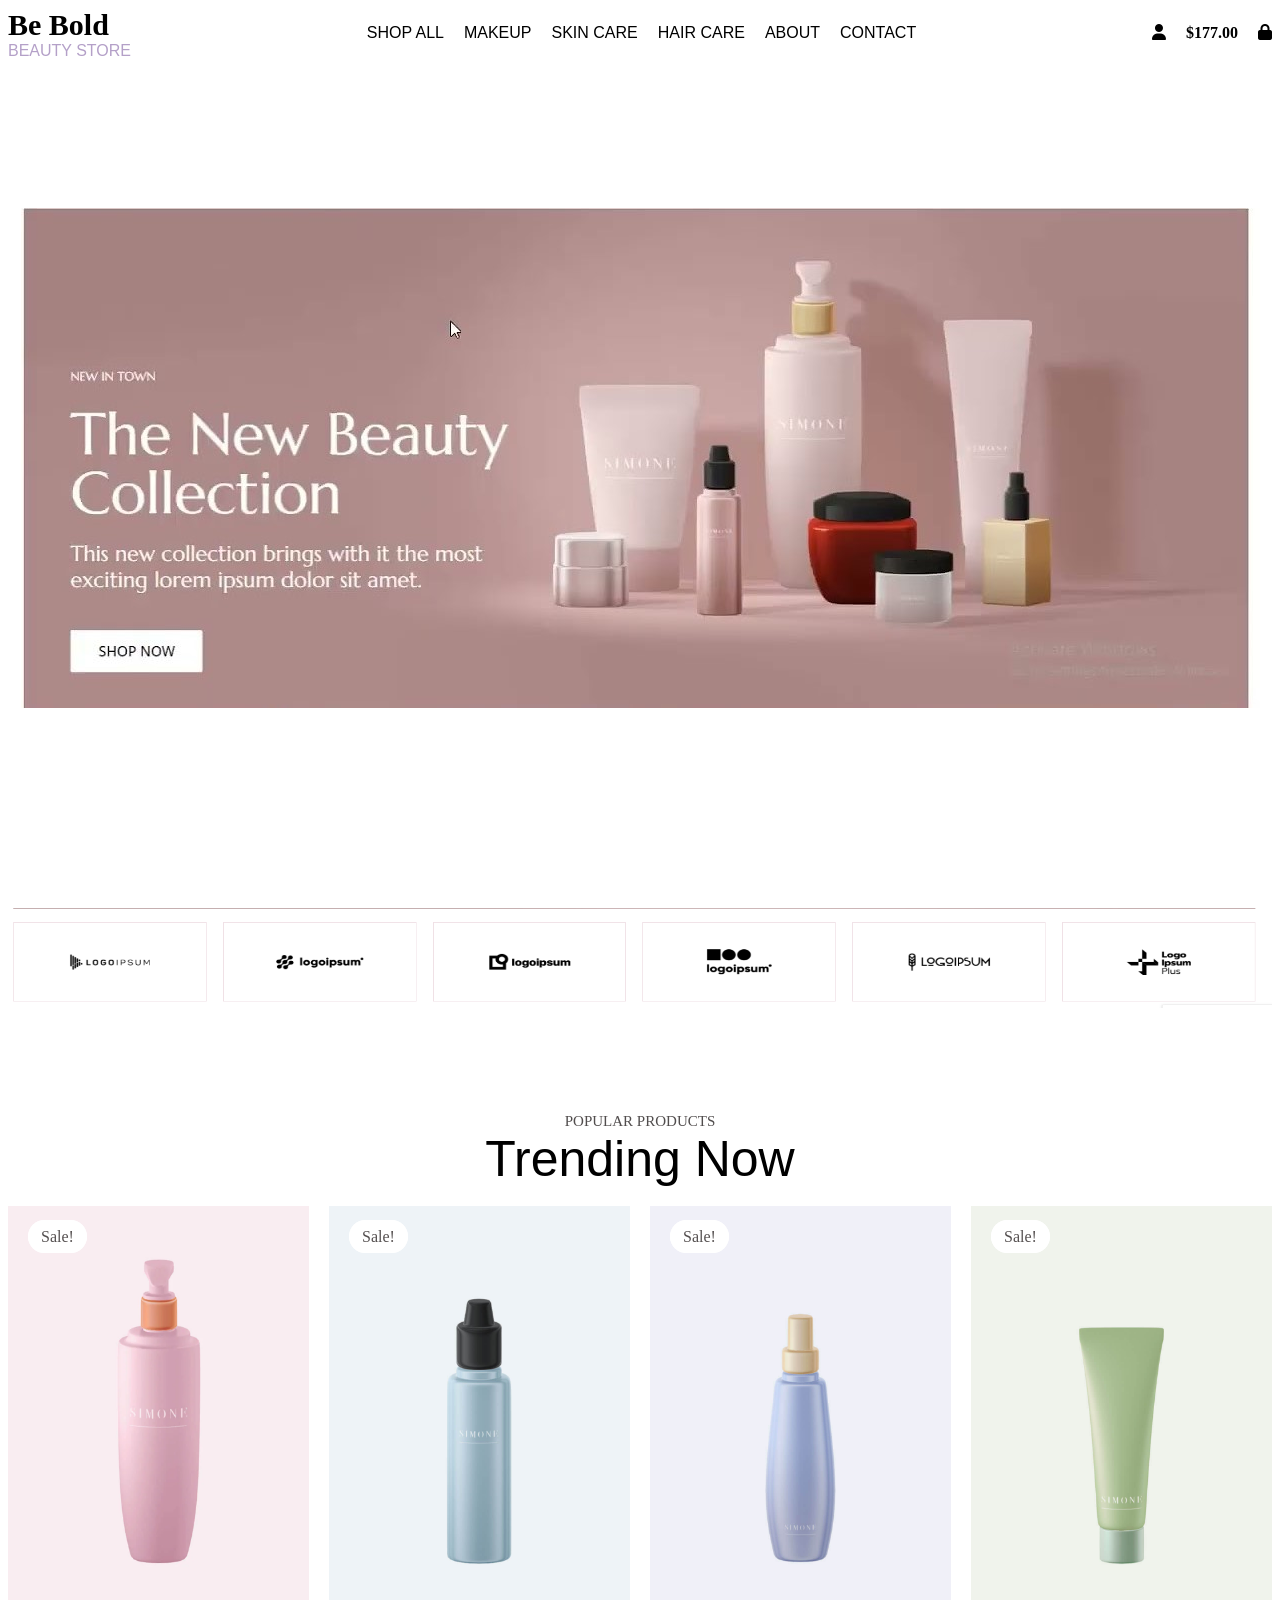
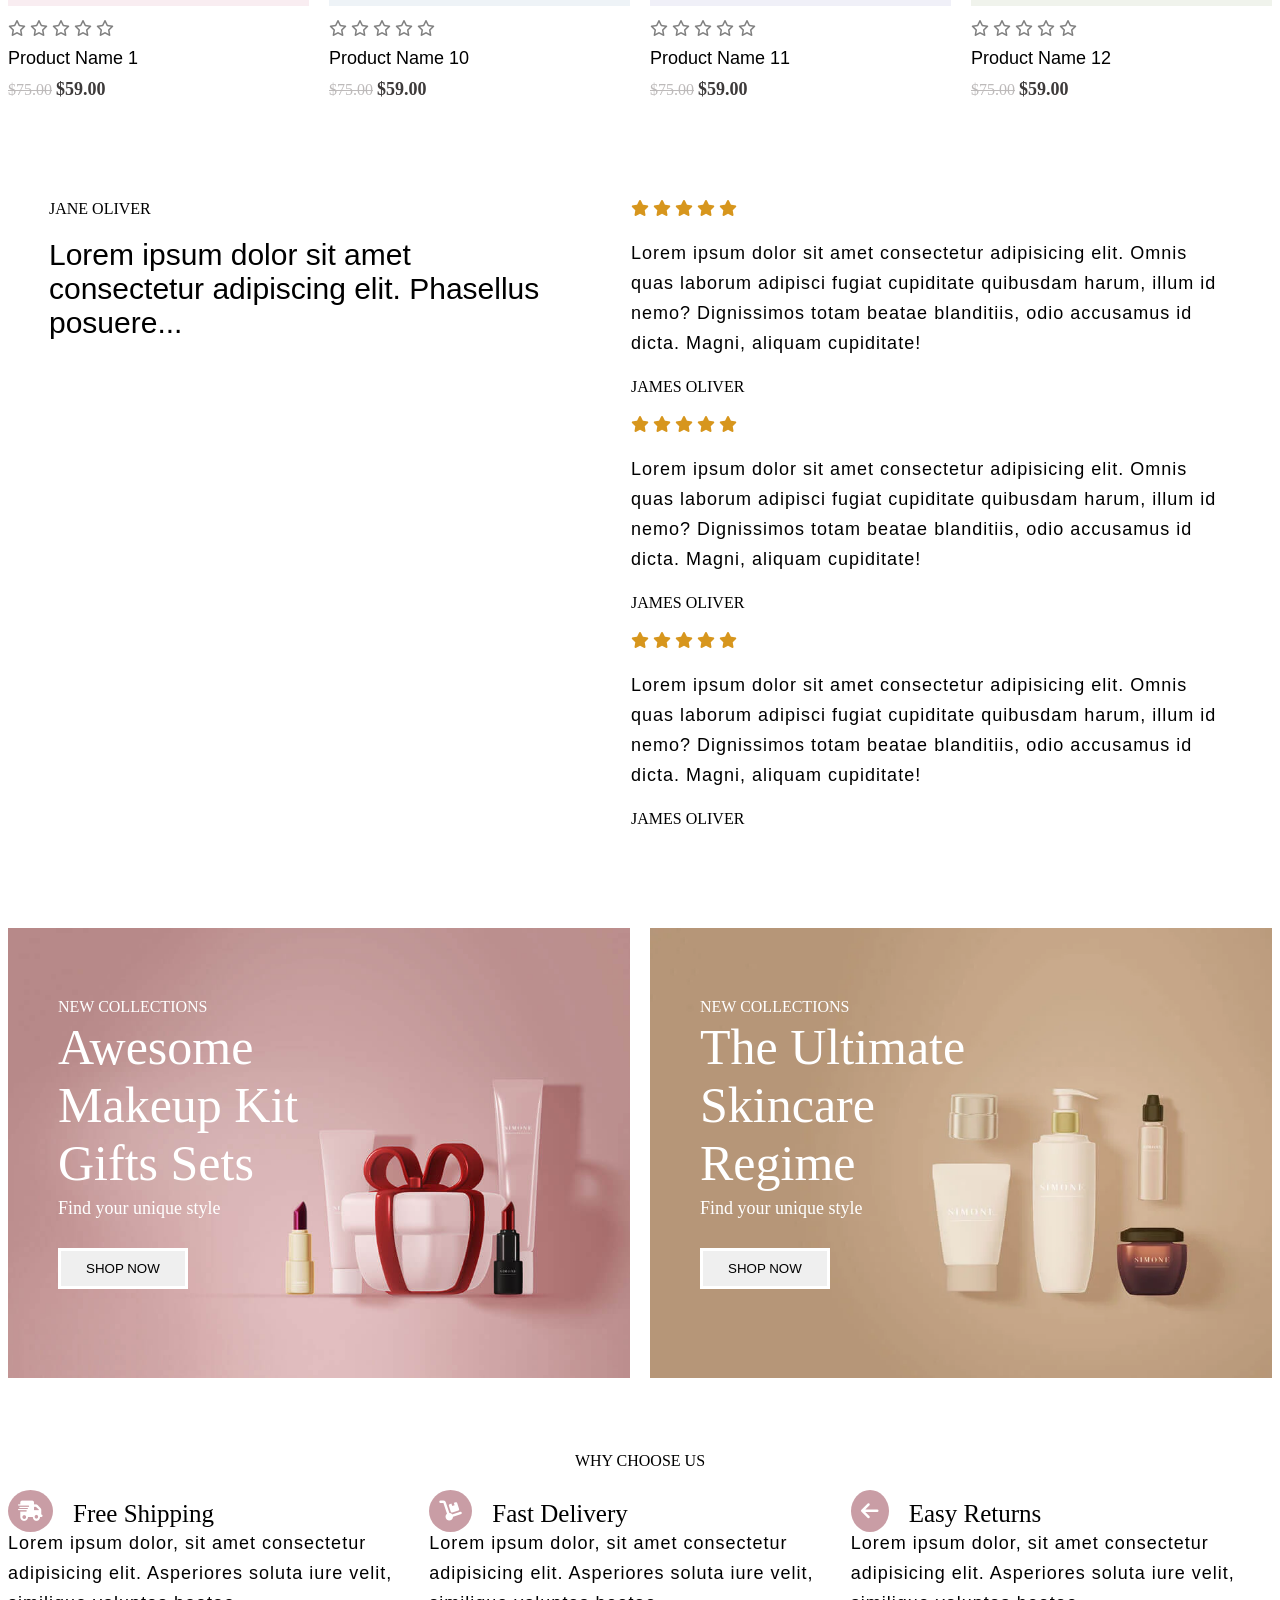
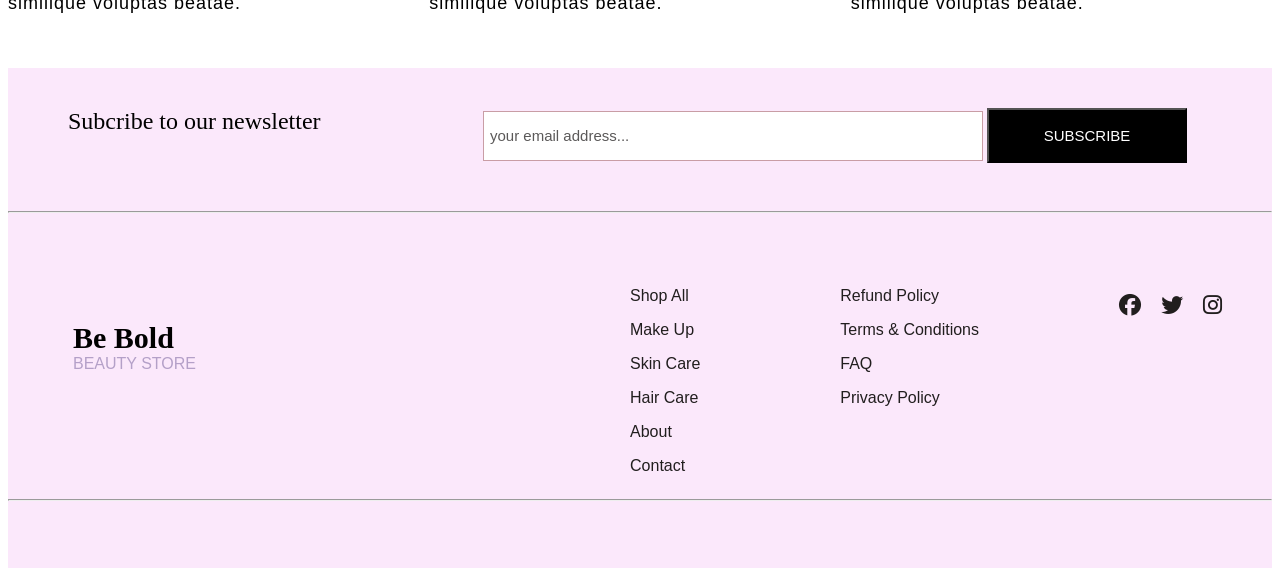
<file: index.html>
<!DOCTYPE html>
<html lang="en">
<head>
    <meta charset="UTF-8">
    <meta name="viewport" content="width=device-width, initial-scale=1.0">
    <link rel="stylesheet" href="https://cdnjs.cloudflare.com/ajax/libs/font-awesome/6.6.0/css/all.min.css" integrity="sha512-Kc323vGBEqzTmouAECnVceyQqyqdsSiqLQISBL29aUW4U/M7pSPA/gEUZQqv1cwx4OnYxTxve5UMg5GT6L4JJg==" crossorigin="anonymous" referrerpolicy="no-referrer" />
    <link rel="stylesheet" href="https://cdnjs.cloudflare.com/ajax/libs/font-awesome/6.6.0/css/all.min.css" integrity="sha512-Kc323vGBEqzTmouAECnVceyQqyqdsSiqLQISBL29aUW4U/M7pSPA/gEUZQqv1cwx4OnYxTxve5UMg5GT6L4JJg==" crossorigin="anonymous" referrerpolicy="no-referrer" />
    <link rel="stylesheet" href="https://cdnjs.cloudflare.com/ajax/libs/font-awesome/6.6.0/css/all.min.css" integrity="sha512-Kc323vGBEqzTmouAECnVceyQqyqdsSiqLQISBL29aUW4U/M7pSPA/gEUZQqv1cwx4OnYxTxve5UMg5GT6L4JJg==" crossorigin="anonymous" referrerpolicy="no-referrer" />
    <link rel="stylesheet" href="https://cdnjs.cloudflare.com/ajax/libs/font-awesome/6.6.0/css/all.min.css" integrity="sha512-Kc323vGBEqzTmouAECnVceyQqyqdsSiqLQISBL29aUW4U/M7pSPA/gEUZQqv1cwx4OnYxTxve5UMg5GT6L4JJg==" crossorigin="anonymous" referrerpolicy="no-referrer" />
    <link rel="stylesheet" href="https://cdnjs.cloudflare.com/ajax/libs/font-awesome/6.6.0/css/all.min.css" integrity="sha512-Kc323vGBEqzTmouAECnVceyQqyqdsSiqLQISBL29aUW4U/M7pSPA/gEUZQqv1cwx4OnYxTxve5UMg5GT6L4JJg==" crossorigin="anonymous" referrerpolicy="no-referrer" />
    <link rel="stylesheet" href="https://cdnjs.cloudflare.com/ajax/libs/font-awesome/6.6.0/css/all.min.css" integrity="sha512-Kc323vGBEqzTmouAECnVceyQqyqdsSiqLQISBL29aUW4U/M7pSPA/gEUZQqv1cwx4OnYxTxve5UMg5GT6L4JJg==" crossorigin="anonymous" referrerpolicy="no-referrer" />
    <link rel="stylesheet" href="https://cdnjs.cloudflare.com/ajax/libs/font-awesome/6.6.0/css/all.min.css" integrity="sha512-Kc323vGBEqzTmouAECnVceyQqyqdsSiqLQISBL29aUW4U/M7pSPA/gEUZQqv1cwx4OnYxTxve5UMg5GT6L4JJg==" crossorigin="anonymous" referrerpolicy="no-referrer" />
    <link rel="stylesheet" href="https://cdnjs.cloudflare.com/ajax/libs/font-awesome/6.6.0/css/all.min.css" integrity="sha512-Kc323vGBEqzTmouAECnVceyQqyqdsSiqLQISBL29aUW4U/M7pSPA/gEUZQqv1cwx4OnYxTxve5UMg5GT6L4JJg==" crossorigin="anonymous" referrerpolicy="no-referrer" />
    <link rel="stylesheet" href="index.css">
    <title>Document</title>
</head>
<body>
        <input type="checkbox" id="click">

<!-- Hero-section -->
<header class="hero">
<div class="navbar">
<div class="logo">
<b class="logotag">Be Bold</b>
<br>
<a id="beauty">BEAUTY STORE </a>
</div>
<div class="nav">
  <label for="click"><i class="fa-solid fa-bars"></i></label>  
<ul>
<li><a href="index.html">SHOP ALL</a></li>
<li><a href="makeup.html">MAKEUP</a></li>
<li><a href="skincare.html">SKIN CARE</a></li>
<li><a href="haircare.html">HAIR CARE</a></li>
<li><a href="about.html">ABOUT</a></li>
<li><a href="contact.html">CONTACT</a></li>
</ul>
</div>
<div class="icon">
<ol>
    <li><a href="login.html"><i class="fa-solid fa-user"></i></li></a>
    <li><b>$177.00</b></li>
    <li><a href="cart.html"><i class="fa-solid fa-lock"></i></li></a>
</ol>
</div>
</div>
 <!--<div class="content"> 
NEW IN TOWN<br>
<a class="new">The New beauty<br>
Collection</a><br>
<a class="this">This new collection brings with it the most<br>
 exciting lorem ipsum dolor sit amet.</a>
</div>
<button class="shop">SHOP NOW</button>-->
</header>
 <img src="/Screenshot (10).png" class="screenshot">
 <div class="popular">
    <a class="product">POPULAR PRODUCTS</a><br>
   <a class="trending">Trending Now</a>
 </div>
 <!-- image-section -->
 <div class="pro">
<div class="row">
 <span class="sale">Sale!</span>
<img src="bold2.webp" width="350px" height="400px">
<div class="rating">
<i class="fa-regular fa-star"></i>
<i class="fa-regular fa-star"></i>
<i class="fa-regular fa-star"></i>
<i class="fa-regular fa-star"></i>
<i class="fa-regular fa-star"></i>
</div>
<div class="product-text">
    Product Name 1
</div>
<a class="dollarcut">$75.00</a>
<a class="dollar">$59.00</a>
</div>
<div class="row">
 <span class="sale">Sale!</span>
<img src="bold4.jpg" width="350px" height="400px">
<div class="rating">
<i class="fa-regular fa-star"></i>
<i class="fa-regular fa-star"></i>
<i class="fa-regular fa-star"></i>
<i class="fa-regular fa-star"></i>
<i class="fa-regular fa-star"></i>
</div>
<div class="product-text">
    Product Name 10
</div>
<a class="dollarcut">$75.00</a>
<a class="dollar">$59.00</a>
</div>
<div class="row">
 <span class="sale">Sale!</span>
<img src="bold5.jpg" width="350px" height="400px">
<div class="rating">
<i class="fa-regular fa-star"></i>
<i class="fa-regular fa-star"></i>
<i class="fa-regular fa-star"></i>
<i class="fa-regular fa-star"></i>
<i class="fa-regular fa-star"></i>
</div>
<div class="product-text">
    Product Name 11
</div>
<a class="dollarcut">$75.00</a>
<a class="dollar">$59.00</a>
</div>
<div class="row">
 <span class="sale">Sale!</span>
<img src="bold12.jpg" width="350px" height="400px">
<div class="rating">
<i class="fa-regular fa-star"></i>
<i class="fa-regular fa-star"></i>
<i class="fa-regular fa-star"></i>
<i class="fa-regular fa-star"></i>
<i class="fa-regular fa-star"></i>
</div>
<div class="product-text">
    Product Name 12
</div>
<a class="dollarcut">$75.00</a>
<a class="dollar">$59.00</a>
</div>
</div>
<div class="oliver">
<div class="jane">
JANE OLIVER<br>
<div class="lorem">Lorem ipsum dolor sit amet
consectetur adipiscing elit.
Phasellus posuere...
</div>
</div>
<div class="star">
<div class="star-rating">
<i class="fa-solid fa-star"></i>
<i class="fa-solid fa-star"></i>
<i class="fa-solid fa-star"></i>
<i class="fa-solid fa-star"></i>
<i class="fa-solid fa-star"></i>
</div>
<div class="jame">
Lorem ipsum dolor sit amet consectetur adipisicing elit. Omnis quas laborum adipisci fugiat cupiditate quibusdam harum, illum id nemo? Dignissimos totam beatae blanditiis, odio accusamus id dicta. Magni, aliquam cupiditate!<br>
</div>
<a class="jam">JAMES OLIVER</a>
<div class="star-rating">
<i class="fa-solid fa-star"></i>
<i class="fa-solid fa-star"></i>
<i class="fa-solid fa-star"></i>
<i class="fa-solid fa-star"></i>
<i class="fa-solid fa-star"></i>
</div>
<div class="jame">
Lorem ipsum dolor sit amet consectetur adipisicing elit. Omnis quas laborum adipisci fugiat cupiditate quibusdam harum, illum id nemo? Dignissimos totam beatae blanditiis, odio accusamus id dicta. Magni, aliquam cupiditate!<br>
</div>
<a class="jam">JAMES OLIVER</a>
<div class="star-rating">
<i class="fa-solid fa-star"></i>
<i class="fa-solid fa-star"></i>
<i class="fa-solid fa-star"></i>
<i class="fa-solid fa-star"></i>
<i class="fa-solid fa-star"></i>
</div>
<!-- rating-section -->
<div class="jame">
Lorem ipsum dolor sit amet consectetur adipisicing elit. Omnis quas laborum adipisci fugiat cupiditate quibusdam harum, illum id nemo? Dignissimos totam beatae blanditiis, odio accusamus id dicta. Magni, aliquam cupiditate!<br>
</div>
<a class="jam">JAMES OLIVER</a>
</div>
</div>
<div class="twocontainer">
<div class="container">
<img src="bold6.jpg" width="700px" height="450px">
<div class="make">
NEW COLLECTIONS
</div>
<div class="makeup">
Awesome<br>
Makeup Kit<br>
Gifts Sets<br>
</div>
<div class="makeupkit">
   Find your unique style  
</div>
<button class="button">SHOP NOW</button>
</div>
<div class="container">
<img src="bold7.webp" width="700px" height="450px">
<div class="make">
NEW COLLECTIONS
</div>
<div class="makeup">
The Ultimate<br>
Skincare<br>
Regime<br>
</div>
<div class="makeupkit">
   Find your unique style  
</div>
<button class="button">SHOP NOW</button>
</div>
</div>
<div class="para">
<div class="why">
   WHY CHOOSE US  
</div>
<div class="para2">
<div class="fast">
    <div class="bus">
<div class="busicon">
<span><i class="fa-solid fa-truck-fast" class="bus"></i></span>
</div>
<div class="delivery">
Free Shipping
</div>
</div>
<div class="para1">
    Lorem ipsum dolor, sit amet consectetur adipisicing elit. Asperiores soluta iure velit, similique voluptas beatae.
</div>
</div>
<div class="fast">
    <div class="bus">
<div class="busicon">
<span><i class="fa-solid fa-dolly"></i></span>
</div>
<div class="delivery">
Fast Delivery
</div>
</div>
<div class="para1">
    Lorem ipsum dolor, sit amet consectetur adipisicing elit. Asperiores soluta iure velit, similique voluptas beatae.
</div>
</div>
<div class="fast">
    <div class="bus">
<div class="busicon">
<span><i class="fa-solid fa-arrow-left"></i></span>
</div>
<div class="delivery">
Easy Returns
</div>
</div>
<div class="para1">
    Lorem ipsum dolor, sit amet consectetur adipisicing elit. Asperiores soluta iure velit, similique voluptas beatae.
</div>
</div>
</div>
</div>
<!-- Footer-section -->
<footer class="footer">
    <div class="foot">
    <div class="footer-content">
Subcribe to our newsletter
</div>
<div class="footer-section">
<button class="email">your email address...</button>
<button class="subscribe">SUBSCRIBE</button>
</div>
</div>
<hr>
<div class="contact">
<div class="bold">
<b class="tag">Be Bold</b>
<br>
<a id="beauty">BEAUTY STORE </a>
</div>
<div class="con">
<div class="contact-section">
<ul>
    <li><a href="#">Shop All</a></li>
    <li><a href="#">Make Up</a></li>
    <li><a href="#">Skin Care</a></li>
    <li><a href="#">Hair Care</a></li>
    <li><a href="#">About</a></li>
    <li><a href="#"> Contact</a></li>
</ul>
</div>
<div class="policy">
    <ul>
        <li><a href="#">Refund Policy</a></li>
        <li><a href="#">Terms & Conditions</a></li>
        <li><a href="#">FAQ</a></li>
        <li><a href="#">Privacy Policy</a></li>
    </ul>
</div>
<div class="three-icon">
<ul>
    <li><a href="#"><i class="fa-brands fa-facebook"></i></a></li>
    <li><a href="#"><i class="fa-brands fa-twitter"></i></a></li>
    <li><a href="#"><i class="fa-brands fa-instagram"></i></a></li>
</ul>
</div>
</div>
</div>
<hr>
</footer> 

</body>
</html>
</file>
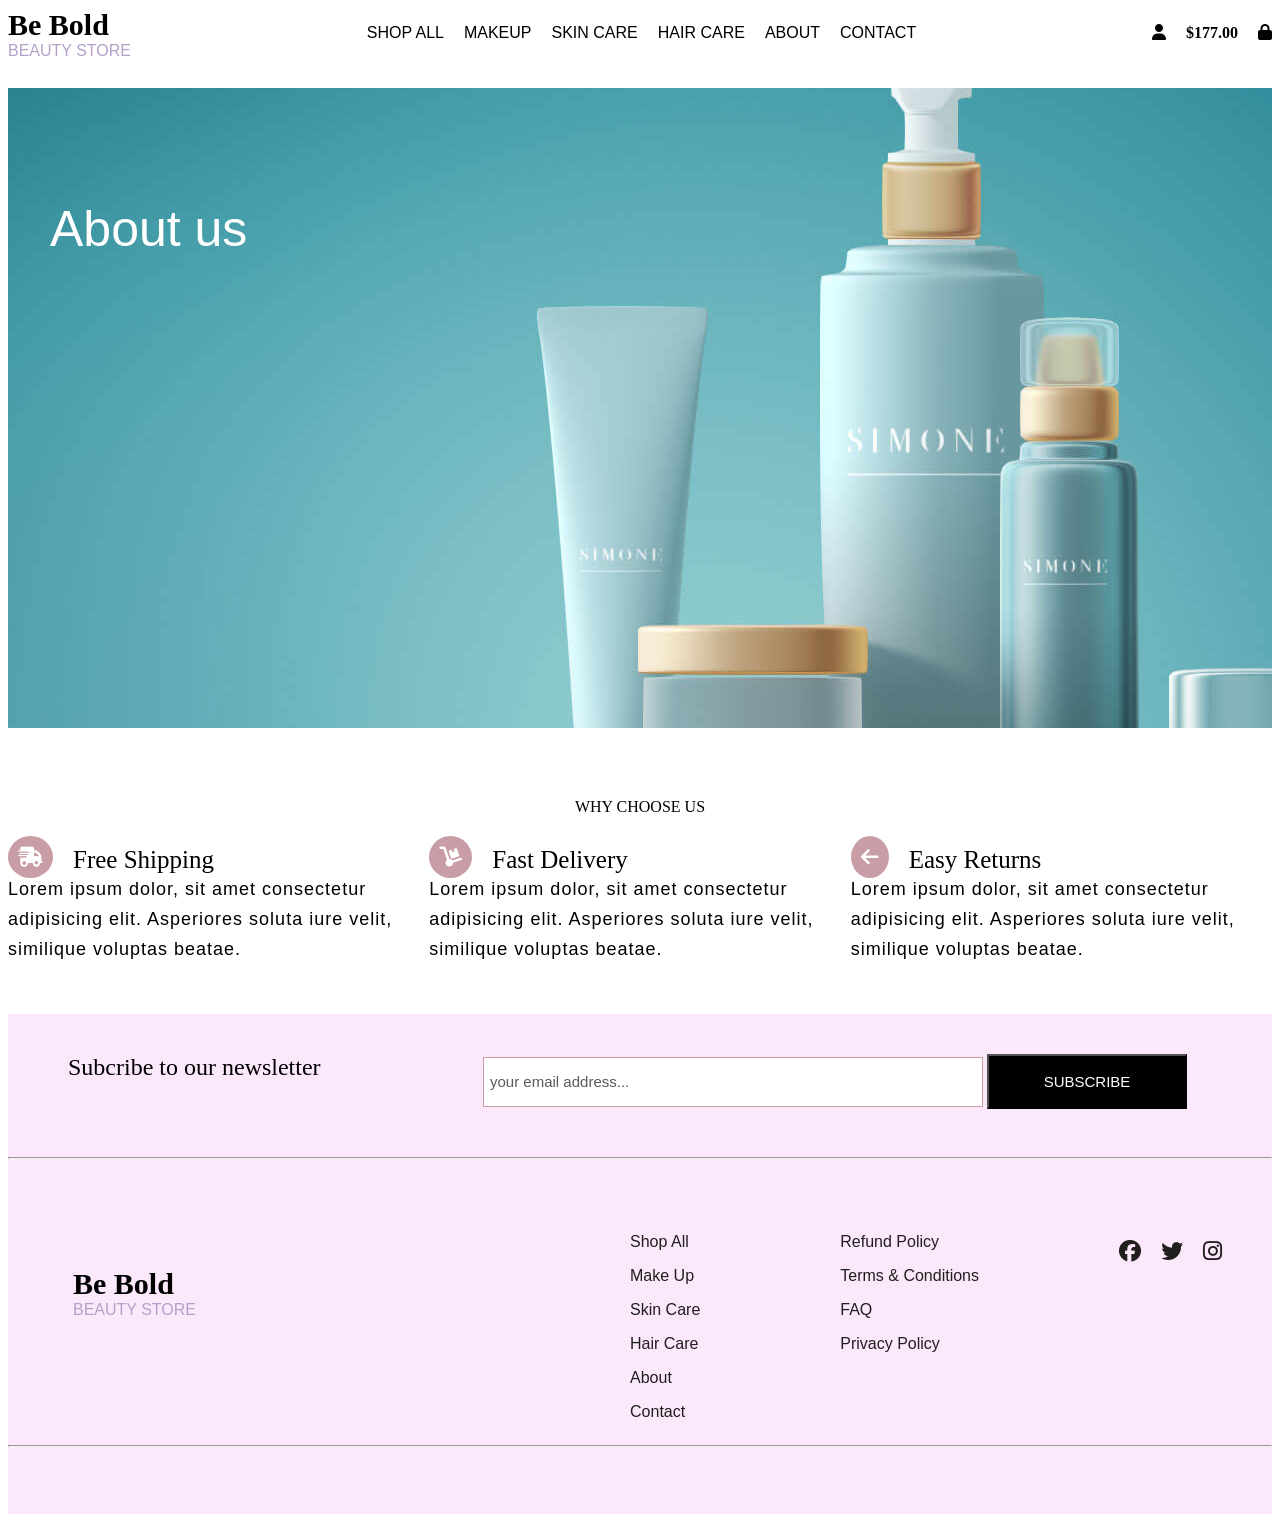
<file: about.html>
<!DOCTYPE html>
<html lang="en">
<head>
    <meta charset="UTF-8">
    <meta name="viewport" content="width=device-width, initial-scale=1.0">
    <link rel="stylesheet" href="https://cdnjs.cloudflare.com/ajax/libs/font-awesome/6.6.0/css/all.min.css" integrity="sha512-Kc323vGBEqzTmouAECnVceyQqyqdsSiqLQISBL29aUW4U/M7pSPA/gEUZQqv1cwx4OnYxTxve5UMg5GT6L4JJg==" crossorigin="anonymous" referrerpolicy="no-referrer" />
    <link rel="stylesheet" href="about.css">
    <title>Document</title>
</head>
<body>
    <input type="checkbox" id="click">
  <header class="hero">
<div class="navbar">
<div class="logo">
<b class="logotag">Be Bold</b>
<br>
<a id="beauty">BEAUTY STORE </a>
</div>
<div class="nav">
  <label for="click"><i class="fa-solid fa-bars"></i></label>  
<ul>
    <li><a href="index.html">SHOP ALL</a></li>
    <li><a href="makeup.html">MAKEUP</a></li>
    <li><a href="skincare.html">SKIN CARE</a></li>
    <li><a href="haircare.html">HAIR CARE</a></li>
    <li><a href="about.html">ABOUT</a></li>
    <li><a href="contact.html">CONTACT</a></li>
</ul>
</div>
<div class="icon">
<ol>
    <li><a href="login.html"><i class="fa-solid fa-user"></i></li></a>
    <li><b>$177.00</b></li>
    <li><a href="cart.html"><i class="fa-solid fa-lock"></i></li></a>
</ol>
</div>
</div>
<div class="content">
About us
</div>
</header>
 <div class="para">
<div class="why">
   WHY CHOOSE US  
</div>
<div class="para2">
<div class="fast">
    <div class="bus">
<div class="busicon">
<span><i class="fa-solid fa-truck-fast" class="bus"></i></span>
</div>
<div class="delivery">
Free Shipping
</div>
</div>
<div class="para1">
    Lorem ipsum dolor, sit amet consectetur adipisicing elit. Asperiores soluta iure velit, similique voluptas beatae.
</div>
</div>
<div class="fast">
    <div class="bus">
<div class="busicon">
<span><i class="fa-solid fa-dolly"></i></span>
</div>
<div class="delivery">
Fast Delivery
</div>
</div>
<div class="para1">
    Lorem ipsum dolor, sit amet consectetur adipisicing elit. Asperiores soluta iure velit, similique voluptas beatae.
</div>
</div>
<div class="fast">
    <div class="bus">
<div class="busicon">
<span><i class="fa-solid fa-arrow-left"></i></span>
</div>
<div class="delivery">
Easy Returns
</div>
</div>
<div class="para1">
    Lorem ipsum dolor, sit amet consectetur adipisicing elit. Asperiores soluta iure velit, similique voluptas beatae.
</div>
</div>
</div>
</div>
<!-- Footer-section -->
<footer class="footer">
    <div class="foot">
    <div class="footer-content">
Subcribe to our newsletter
</div>
<div class="footer-section">
<button class="email">your email address...</button>
<button class="subscribe">SUBSCRIBE</button>
</div>
</div>
<hr>
<div class="contact">
<div class="bold">
<b class="tag">Be Bold</b>
<br>
<a id="beauty">BEAUTY STORE </a>
</div>
<div class="con">
<div class="contact-section">
<ul>
    <li><a href="#">Shop All</a></li>
    <li><a href="#">Make Up</a></li>
    <li><a href="#">Skin Care</a></li>
    <li><a href="#">Hair Care</a></li>
    <li><a href="#">About</a></li>
    <li><a href="#"> Contact</a></li>
</ul>
</div>
<div class="policy">
    <ul>
        <li><a href="#">Refund Policy</a></li>
        <li><a href="#">Terms & Conditions</a></li>
        <li><a href="#">FAQ</a></li>
        <li><a href="#">Privacy Policy</a></li>
    </ul>
</div>
<div class="three-icon">
<ul>
    <li><a href="#"><i class="fa-brands fa-facebook"></i></a></li>
    <li><a href="#"><i class="fa-brands fa-twitter"></i></a></li>
    <li><a href="#"><i class="fa-brands fa-instagram"></i></a></li>
</ul>
</div>
</div>
</div>
<hr>
</footer> 
 
</body>
</html>
</file>
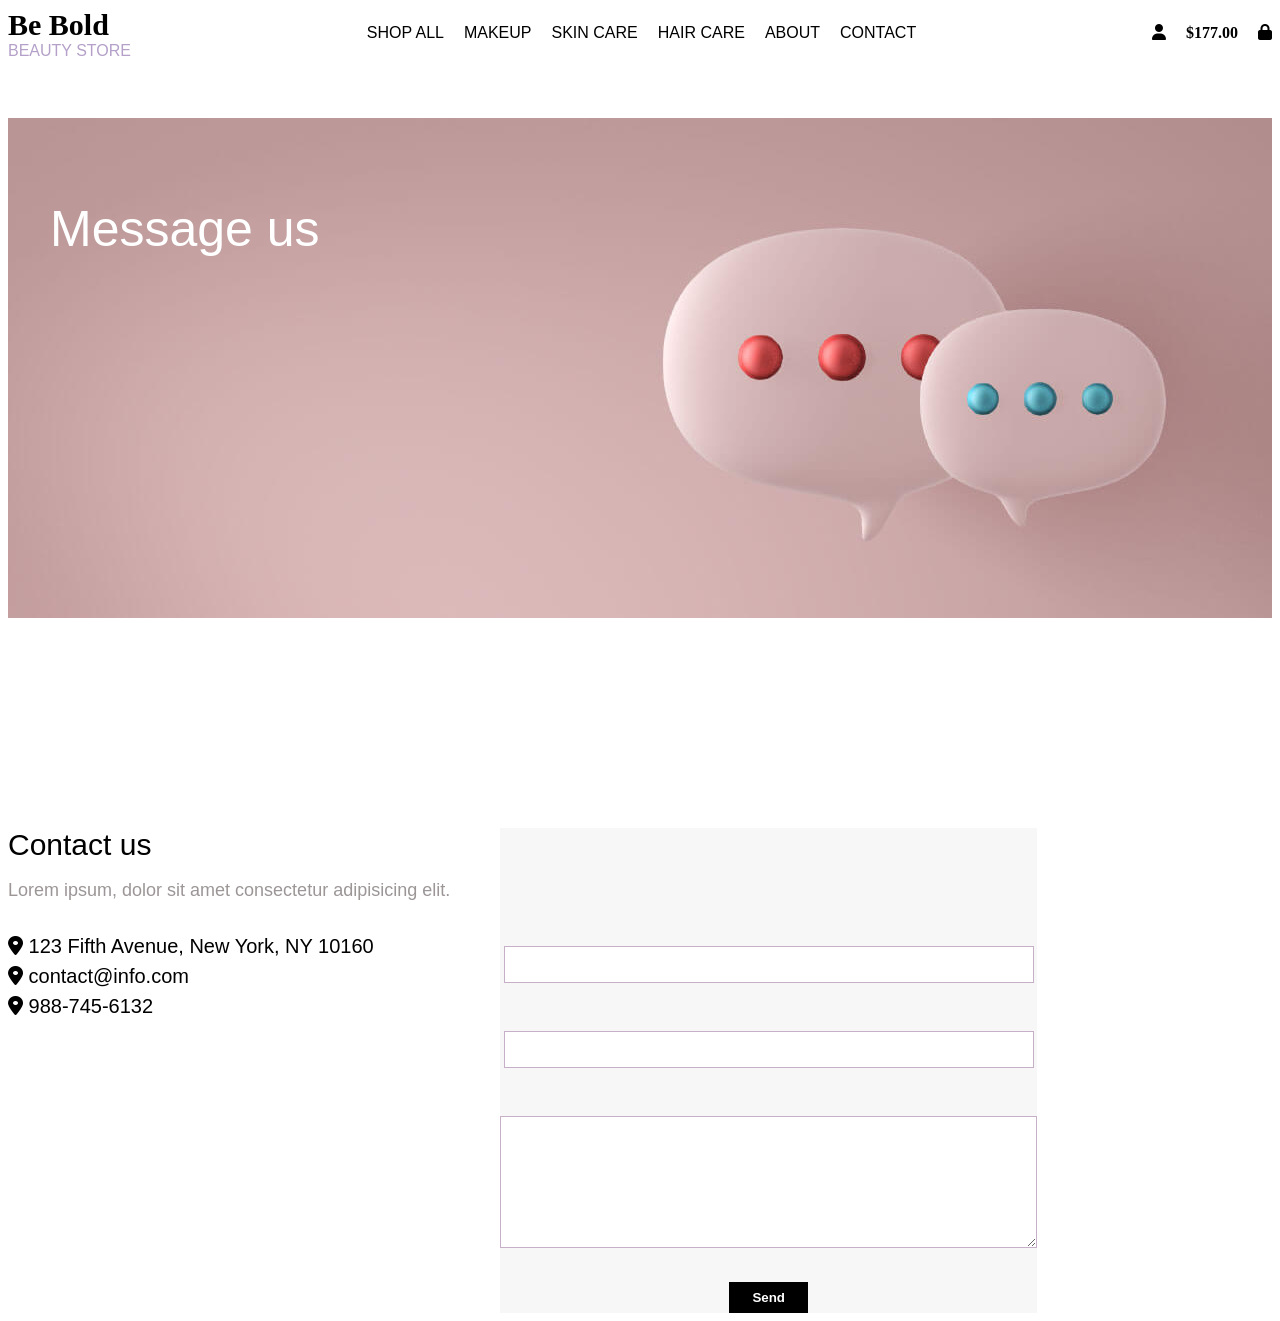
<file: contact.html>
<!DOCTYPE html>
<html lang="en">
<head>
    <meta charset="UTF-8">
    <meta name="viewport" content="width=device-width, initial-scale=1.0">
    <link rel="stylesheet" href="https://cdnjs.cloudflare.com/ajax/libs/font-awesome/6.6.0/css/all.min.css" integrity="sha512-Kc323vGBEqzTmouAECnVceyQqyqdsSiqLQISBL29aUW4U/M7pSPA/gEUZQqv1cwx4OnYxTxve5UMg5GT6L4JJg==" crossorigin="anonymous" referrerpolicy="no-referrer" />
    <link rel="stylesheet" href="contact.css">
    <title>Document</title>
</head>
<body>
    <input type="checkbox" id="click">
    <header class="hero">
<div class="navbar">
<div class="logo">
<b class="logotag">Be Bold</b>
<br>
<a id="beauty">BEAUTY STORE </a>
</div>
<div class="nav">
  <label for="click"><i class="fa-solid fa-bars"></i></label>  
<ul>
    <li><a href="index.html">SHOP ALL</a></li>
    <li><a href="makeup.html">MAKEUP</a></li>
    <li><a href="skincare.html">SKIN CARE</a></li>
    <li><a href="haircare.html">HAIR CARE</a></li>
    <li><a href="about.html">ABOUT</a></li>
    <li><a href="contact.html">CONTACT</a></li>
</ul>
</div>
<div class="icon">
<ol>
    <li><a href="login.html"><i class="fa-solid fa-user"></i></li></a>
    <li><b>$177.00</b></li>
    <li><a href="cart.html"><i class="fa-solid fa-lock"></i></li></a>
</ol>
</div>
</div>
<div class="content">
Message us
</div>
</header>
<div class="message">
    <div class="column">
<div class="us">
Contact us
</div><br>
<div class="lorem">
Lorem ipsum, dolor sit amet consectetur adipisicing elit. 
</div>
<div class="icon-location">
<i class="fa-solid fa-location-dot"></i>
<a class="icon">123 Fifth Avenue, New York, NY 10160</a>
<br>
<!-- <div class="icon-location"> -->
<i class="fa-solid fa-location-dot"></i>
<a class="icon">contact@info.com</a>
<br>
<!-- <div class="icon-location"> -->
<i class="fa-solid fa-location-dot"></i>
<a class="icon">988-745-6132</a>
</div>
</div>
<div class="contact-form">
<div class="contact">
<label for="">Name</label><br>
<input type="text">
</div>
<div class="contact">
<label for="">Email</label><br>
<input type="text">
</div>
<div class="contact">
<label for="">Message</label><br>
<textarea name="message"></textarea>
</div>
<div>
<button class="send">Send</button><br>
</div>
</div>

</body>
</html>
</file>
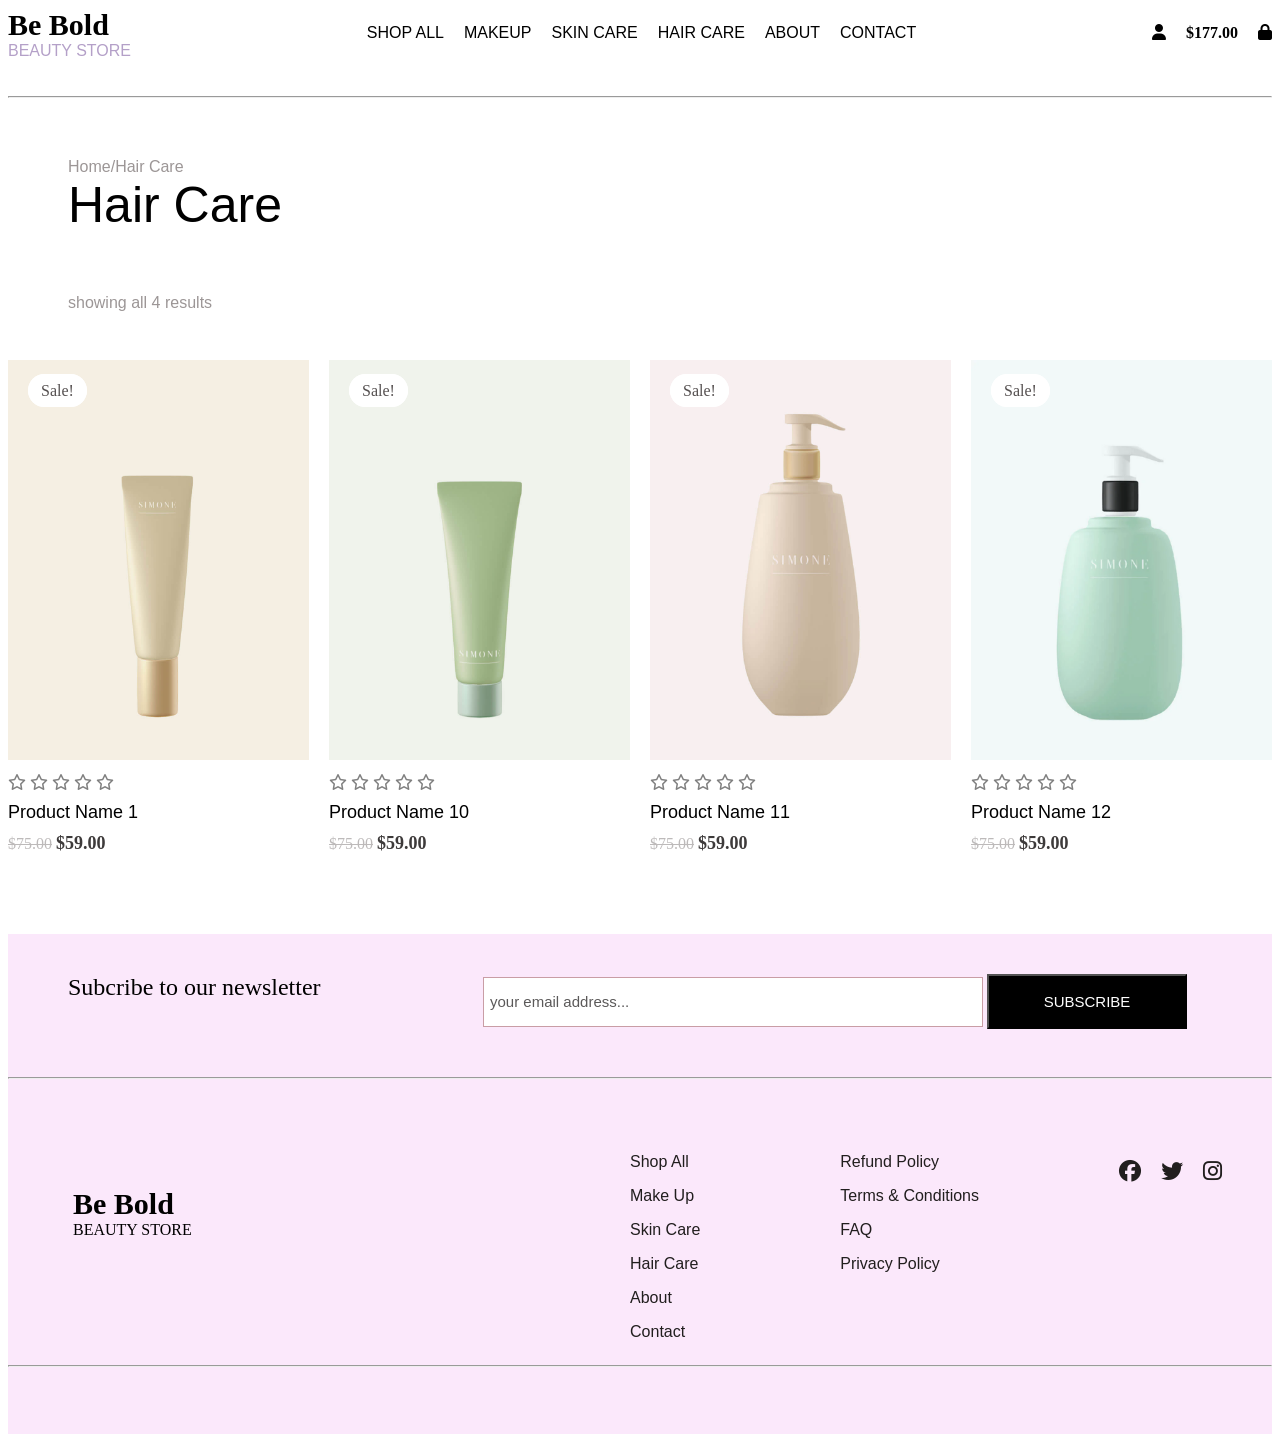
<file: haircare.html>
<!DOCTYPE html>
<html lang="en">
<head>
    <meta charset="UTF-8">
    <meta name="viewport" content="width=device-width, initial-scale=1.0">
    <link rel="stylesheet" href="https://cdnjs.cloudflare.com/ajax/libs/font-awesome/6.6.0/css/all.min.css" integrity="sha512-Kc323vGBEqzTmouAECnVceyQqyqdsSiqLQISBL29aUW4U/M7pSPA/gEUZQqv1cwx4OnYxTxve5UMg5GT6L4JJg==" crossorigin="anonymous" referrerpolicy="no-referrer" />
    <link rel="stylesheet" href="haircare.css">
    <title>Document</title>
</head>
<body>
    <input type="checkbox" id="click">
    <header class="hero">
<div class="navbar">
<div class="logo">
<b class="logotag">Be Bold</b>
<br>
<a id="beauty">BEAUTY STORE </a>
</div>
<div class="nav">
    <label for="click"><i class="fa-solid fa-bars"></i></label> 
<ul>
    <li><a href="index.html">SHOP ALL</a></li>
    <li><a href="makeup.html">MAKEUP</a></li>
    <li><a href="skincare.html">SKIN CARE</a></li>
    <li><a href="haircare.html">HAIR CARE</a></li>
    <li><a href="about.html">ABOUT</a></li>
    <li><a href="contact.html">CONTACT</a></li>
</ul>
</div>
<div class="icon">
<ol>
    <li><a href="login.html"><i class="fa-solid fa-user"></i></li></a>
    <li><b>$177.00</b></li>
<li><a href="cart.html"><i class="fa-solid fa-lock"></i></li></a>
</ol>
</div>
</div> 
<hr>
<div class="home">
<div class="makeup">
    Home/Hair Care
</div>
<div class="make">
Hair Care
</div>
<div class="showing">
showing all 4 results
</div>
</div>

 <div class="pro">
<div class="row">
 <span class="sale">Sale!</span>
<img src="bold3.jpg" width="350px" height="400px">
<div class="rating">
<i class="fa-regular fa-star"></i>
<i class="fa-regular fa-star"></i>
<i class="fa-regular fa-star"></i>
<i class="fa-regular fa-star"></i>
<i class="fa-regular fa-star"></i>
</div>
<div class="product-text">
    Product Name 1
</div>
<a class="dollarcut">$75.00</a>
<a class="dollar">$59.00</a>
</div>
<div class="row">
 <span class="sale">Sale!</span>
<img src="bold12.jpg" width="350px" height="400px">
<div class="rating">
<i class="fa-regular fa-star"></i>
<i class="fa-regular fa-star"></i>
<i class="fa-regular fa-star"></i>
<i class="fa-regular fa-star"></i>
<i class="fa-regular fa-star"></i>
</div>
<div class="product-text">
    Product Name 10
</div>
<a class="dollarcut">$75.00</a>
<a class="dollar">$59.00</a>
</div>
<div class="row">
 <span class="sale">Sale!</span>
<img src="bold17.jpg" width="350px" height="400px">
<div class="rating">
<i class="fa-regular fa-star"></i>
<i class="fa-regular fa-star"></i>
<i class="fa-regular fa-star"></i>
<i class="fa-regular fa-star"></i>
<i class="fa-regular fa-star"></i>
</div>
<div class="product-text">
    Product Name 11
</div>
<a class="dollarcut">$75.00</a>
<a class="dollar">$59.00</a>
</div>
<div class="row">
 <span class="sale">Sale!</span>
<img src="bold16.webp" width="350px" height="400px">
<div class="rating">
<i class="fa-regular fa-star"></i>
<i class="fa-regular fa-star"></i>
<i class="fa-regular fa-star"></i>
<i class="fa-regular fa-star"></i>
<i class="fa-regular fa-star"></i>
</div>
<div class="product-text">
    Product Name 12
</div>
<a class="dollarcut">$75.00</a>
<a class="dollar">$59.00</a>
</div>
</div>
<!-- footer-section -->
<footer class="footer">
    <div class="foot">
    <div class="footer-content">
Subcribe to our newsletter
</div>
<div class="footer-section">
<button class="email">your email address...</button>
<button class="subscribe">SUBSCRIBE</button>
</div>
</div>
<hr>
<div class="contact">
<div class="bold">
<b class="tag">Be Bold</b>
<br>
<a id="beauty">BEAUTY STORE </a>
</div>
<div class="con">
<div class="contact-section">
<ul>
    <li><a href="#">Shop All</a></li>
    <li><a href="#">Make Up</a></li>
    <li><a href="#">Skin Care</a></li>
    <li><a href="#">Hair Care</a></li>
    <li><a href="#">About</a></li>
    <li><a href="#"> Contact</a></li>
</ul>
</div>
<div class="policy">
    <ul>
        <li><a href="#">Refund Policy</a></li>
        <li><a href="#">Terms & Conditions</a></li>
        <li><a href="#">FAQ</a></li>
        <li><a href="#">Privacy Policy</a></li>
    </ul>
</div>
<div class="three-icon">
<ul>
    <li><a href="#"><i class="fa-brands fa-facebook"></i></a></li>
    <li><a href="#"><i class="fa-brands fa-twitter"></i></a></li>
    <li><a href="#"><i class="fa-brands fa-instagram"></i></a></li>
</ul>
</div>
</div>
</div>
<hr>
</footer>
</body>
</html>
</file>
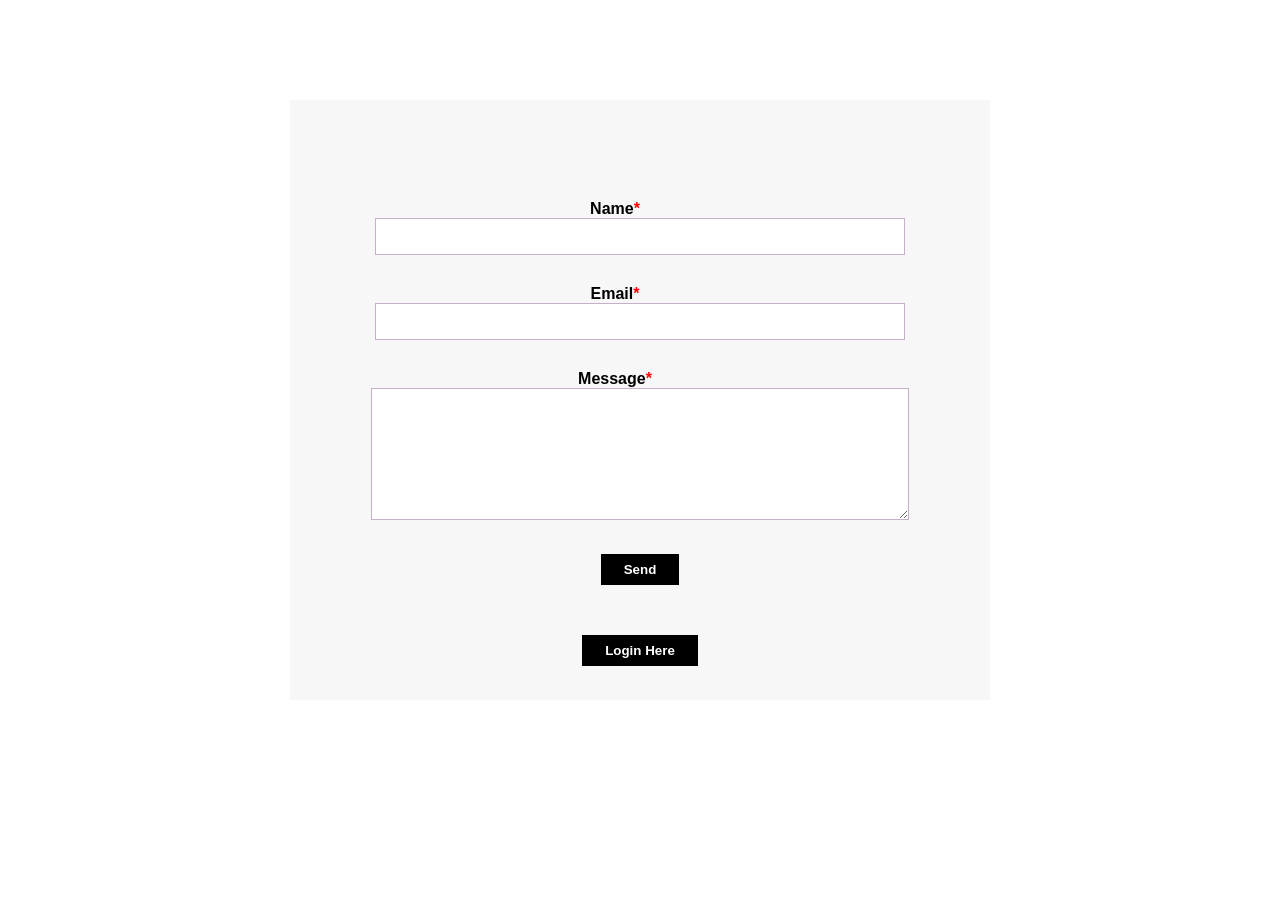
<file: login.html>
<!DOCTYPE html>
<html lang="en">
<head>
    <meta charset="UTF-8">
    <meta name="viewport" content="width=device-width, initial-scale=1.0">
    <link rel="stylesheet" href="login.css">
    <title>Document</title>
    <style>
        label::after{
            content:'*';
            color: red;
        }
    </style>
</head>
<body>
    <center>
<div class="contact-form">
<div class="contact">
<label for="">Name</label><br>
<input type="text">
</div>
<div class="contact">
<label for="">Email</label><br>
<input type="text">
</div>
<div class="contact">
<label for="">Message</label><br>
<textarea name="message"></textarea>
</div>
<div>
<button class="send">Send</button><br>
</div>
<a href="shop.html"><button class="login">Login Here</button></a>

</center>
</body>
</html>
</file>
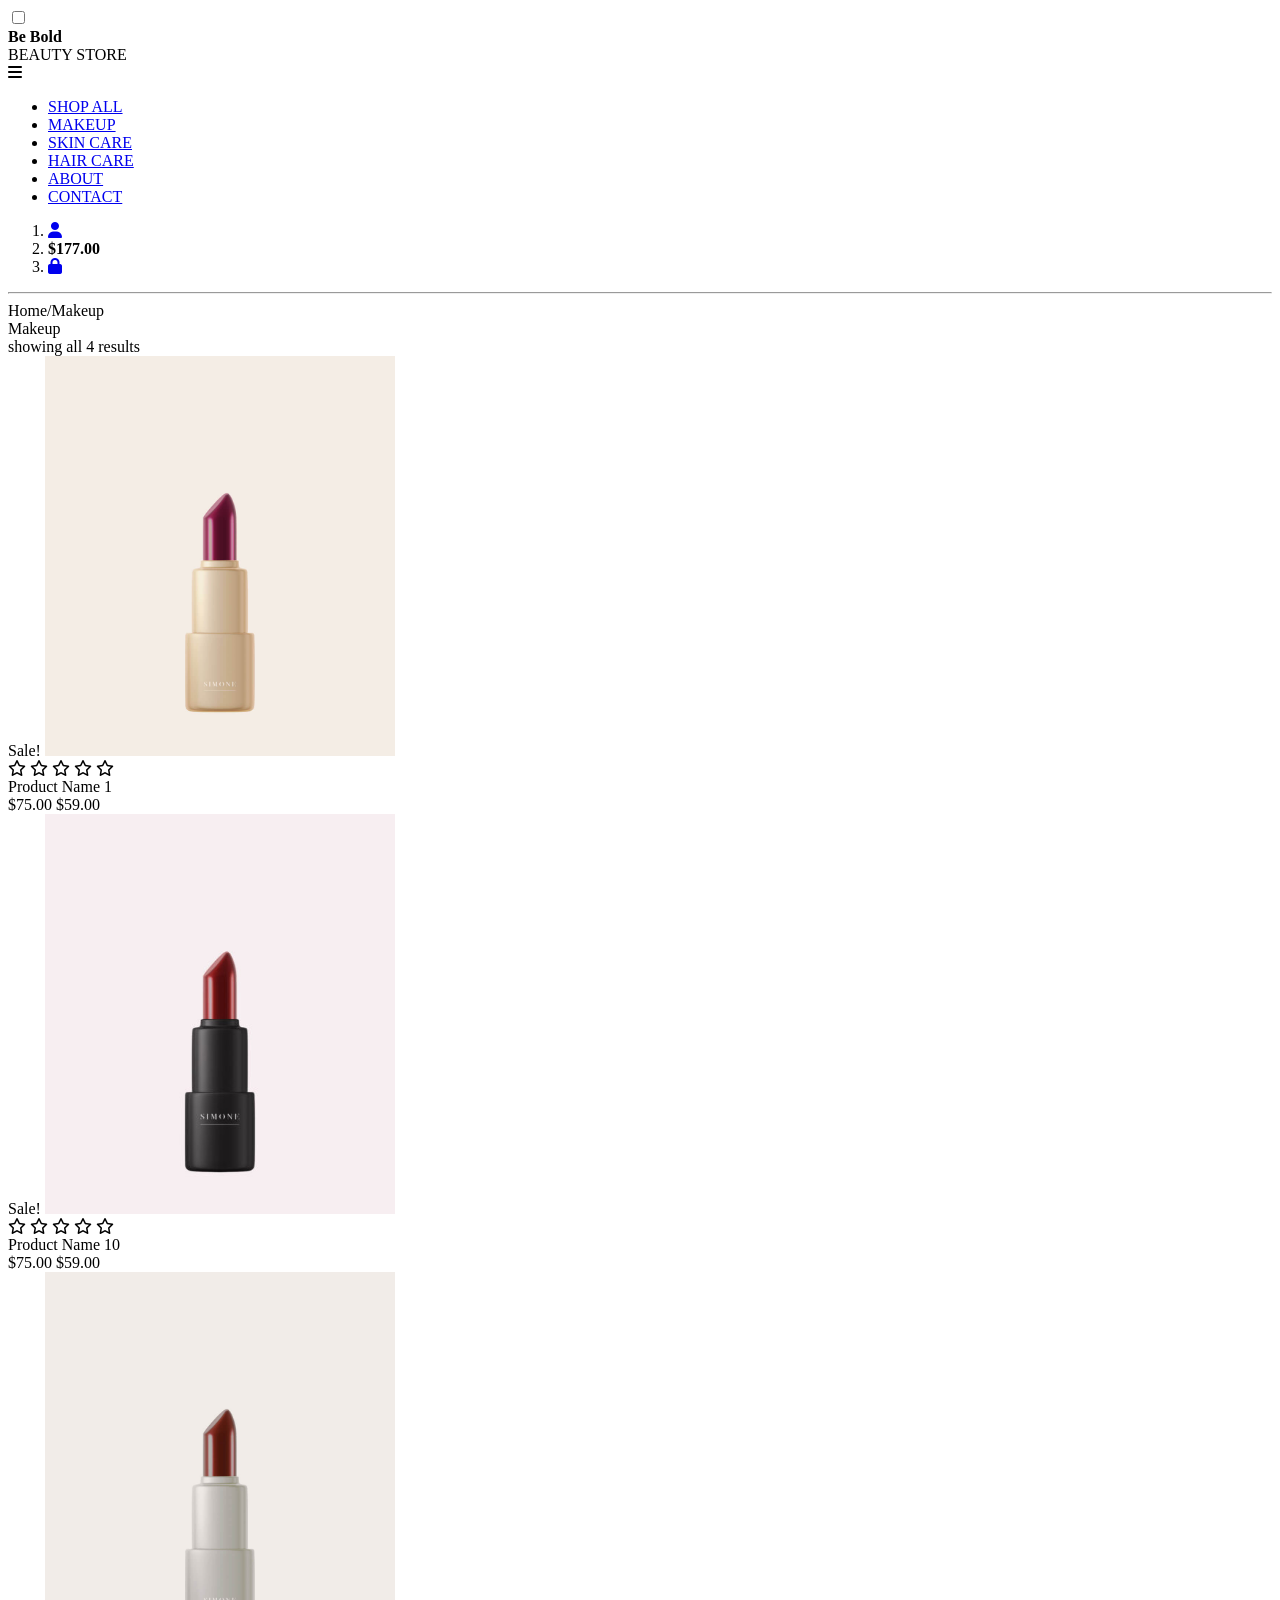
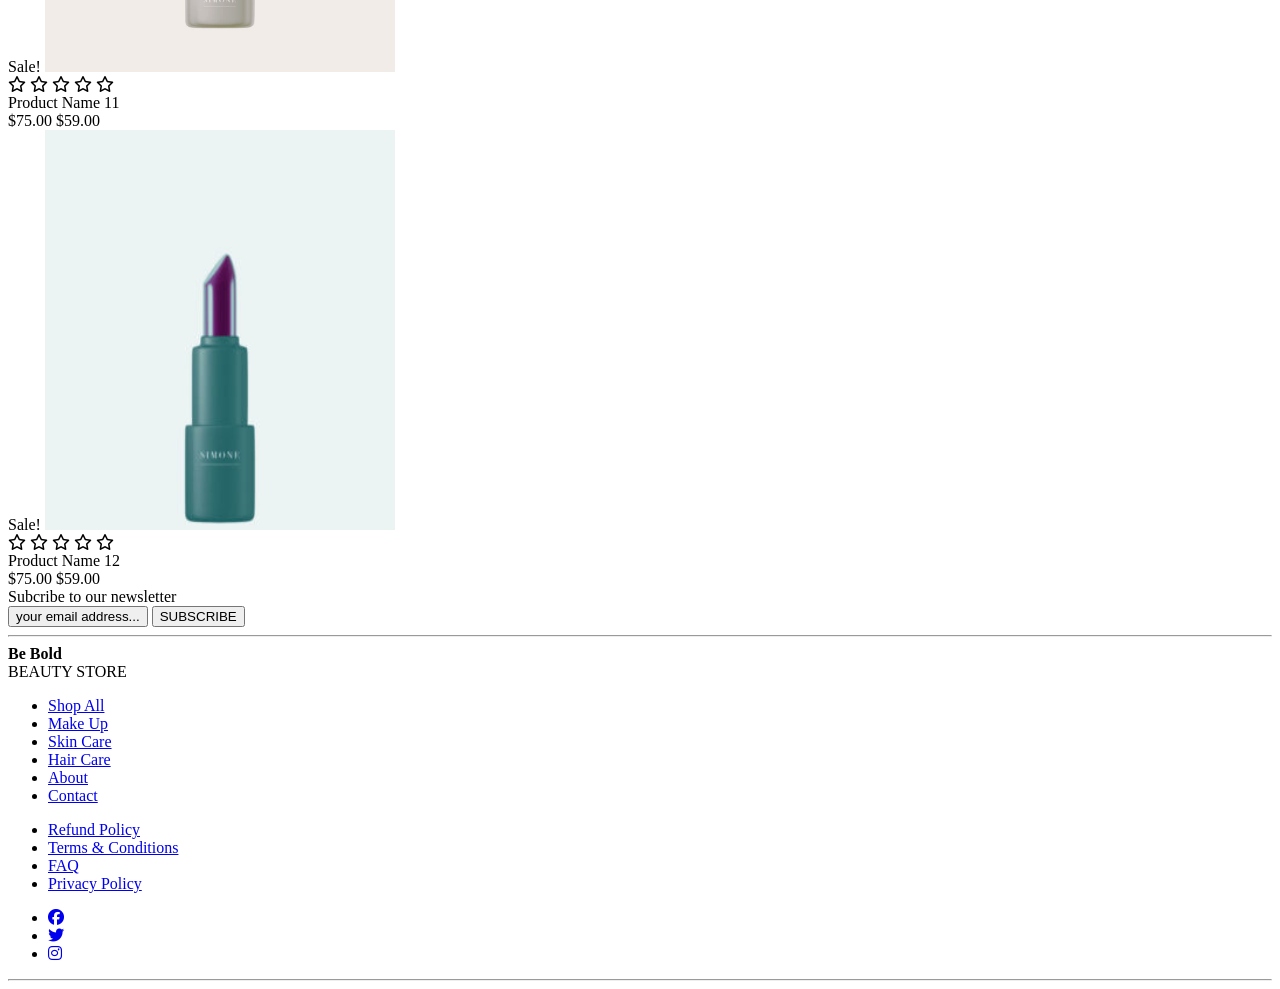
<file: makeup.html>
<!DOCTYPE html>
<html lang="en">
<head>
    <meta charset="UTF-8">
    <meta name="viewport" content="width=device-width, initial-scale=1.0">
    <link rel="stylesheet" href="https://cdnjs.cloudflare.com/ajax/libs/font-awesome/6.6.0/css/all.min.css" integrity="sha512-Kc323vGBEqzTmouAECnVceyQqyqdsSiqLQISBL29aUW4U/M7pSPA/gEUZQqv1cwx4OnYxTxve5UMg5GT6L4JJg==" crossorigin="anonymous" referrerpolicy="no-referrer" />
    <link rel="stylesheet" href="makeup.css">
    <title>Document</title>
</head>
<body>
    <input type="checkbox" id="click">
   <header class="hero">
<div class="navbar">
<div class="logo">
<b class="logotag">Be Bold</b>
<br>
<a id="beauty">BEAUTY STORE </a>
</div>
<div class="nav">
    <label for="click"><i class="fa-solid fa-bars"></i></label> 
<ul>
    <li><a href="index.html">SHOP ALL</a></li>
    <li><a href="makeup.html">MAKEUP</a></li>
    <li><a href="skincare.html">SKIN CARE</a></li>
    <li><a href="haircare.html">HAIR CARE</a></li>
    <li><a href="about.html">ABOUT</a></li>
    <li><a href="contact.html">CONTACT</a></li>
</ul>
</div>
<div class="icon">
<ol>
    <li><a href="login.html"><i class="fa-solid fa-user"></i></a></li>
    <li><b>$177.00</b></li>
 <li><a href="cart.html"><i class="fa-solid fa-lock"></i></li></a>
</ol>
</div>
</div> 
<hr>
<div class="home">
<div class="makeup">
    Home/Makeup
</div>
<div class="make">
Makeup
</div>
<div class="showing">
showing all 4 results
</div>
</div>

 <div class="pro">
<div class="row">
 <span class="sale">Sale!</span>
<img src="bold8.jpg" width="350px" height="400px">
<div class="rating">
<i class="fa-regular fa-star"></i>
<i class="fa-regular fa-star"></i>
<i class="fa-regular fa-star"></i>
<i class="fa-regular fa-star"></i>
<i class="fa-regular fa-star"></i>
</div>
<div class="product-text">
    Product Name 1
</div>
<a class="dollarcut">$75.00</a>
<a class="dollar">$59.00</a>
</div>
<div class="row">
 <span class="sale">Sale!</span>
<img src="bold9.jpg" width="350px" height="400px">
<div class="rating">
<i class="fa-regular fa-star"></i>
<i class="fa-regular fa-star"></i>
<i class="fa-regular fa-star"></i>
<i class="fa-regular fa-star"></i>
<i class="fa-regular fa-star"></i>
</div>
<div class="product-text">
    Product Name 10
</div>
<a class="dollarcut">$75.00</a>
<a class="dollar">$59.00</a>
</div>
<div class="row">
 <span class="sale">Sale!</span>
<img src="bold10.jpg" width="350px" height="400px">
<div class="rating">
<i class="fa-regular fa-star"></i>
<i class="fa-regular fa-star"></i>
<i class="fa-regular fa-star"></i>
<i class="fa-regular fa-star"></i>
<i class="fa-regular fa-star"></i>
</div>
<div class="product-text">
    Product Name 11
</div>
<a class="dollarcut">$75.00</a>
<a class="dollar">$59.00</a>
</div>
<div class="row">
 <span class="sale">Sale!</span>
<img src="bold11.jpg" width="350px" height="400px">
<div class="rating">
<i class="fa-regular fa-star"></i>
<i class="fa-regular fa-star"></i>
<i class="fa-regular fa-star"></i>
<i class="fa-regular fa-star"></i>
<i class="fa-regular fa-star"></i>
</div>
<div class="product-text">
    Product Name 12
</div>
<a class="dollarcut">$75.00</a>
<a class="dollar">$59.00</a>
</div>
</div>
<!-- footer-section -->
<footer class="footer">
    <div class="foot">
    <div class="footer-content">
Subcribe to our newsletter
</div>
<div class="footer-section">
<button class="email">your email address...</button>
<button class="subscribe">SUBSCRIBE</button>
</div>
</div>
<hr>
<div class="contact">
<div class="bold">
<b class="tag">Be Bold</b>
<br>
<a id="beauty">BEAUTY STORE </a>
</div>
<div class="con">
<div class="contact-section">
<ul>
    <li><a href="shop.html">Shop All</a></li>
    <li><a href="makeup.html">Make Up</a></li>
    <li><a href="#">Skin Care</a></li>
    <li><a href="#">Hair Care</a></li>
    <li><a href="#">About</a></li>
    <li><a href="#"> Contact</a></li>
</ul>
</div>
<div class="policy">
    <ul>
        <li><a href="#">Refund Policy</a></li>
        <li><a href="#">Terms & Conditions</a></li>
        <li><a href="#">FAQ</a></li>
        <li><a href="#">Privacy Policy</a></li>
    </ul>
</div>
<div class="three-icon">
<ul>
    <li><a href="#"><i class="fa-brands fa-facebook"></i></a></li>
    <li><a href="#"><i class="fa-brands fa-twitter"></i></a></li>
    <li><a href="#"><i class="fa-brands fa-instagram"></i></a></li>
</ul>
</div>
</div>
</div>
<hr>
</footer> 

</body>
</html>
</file>
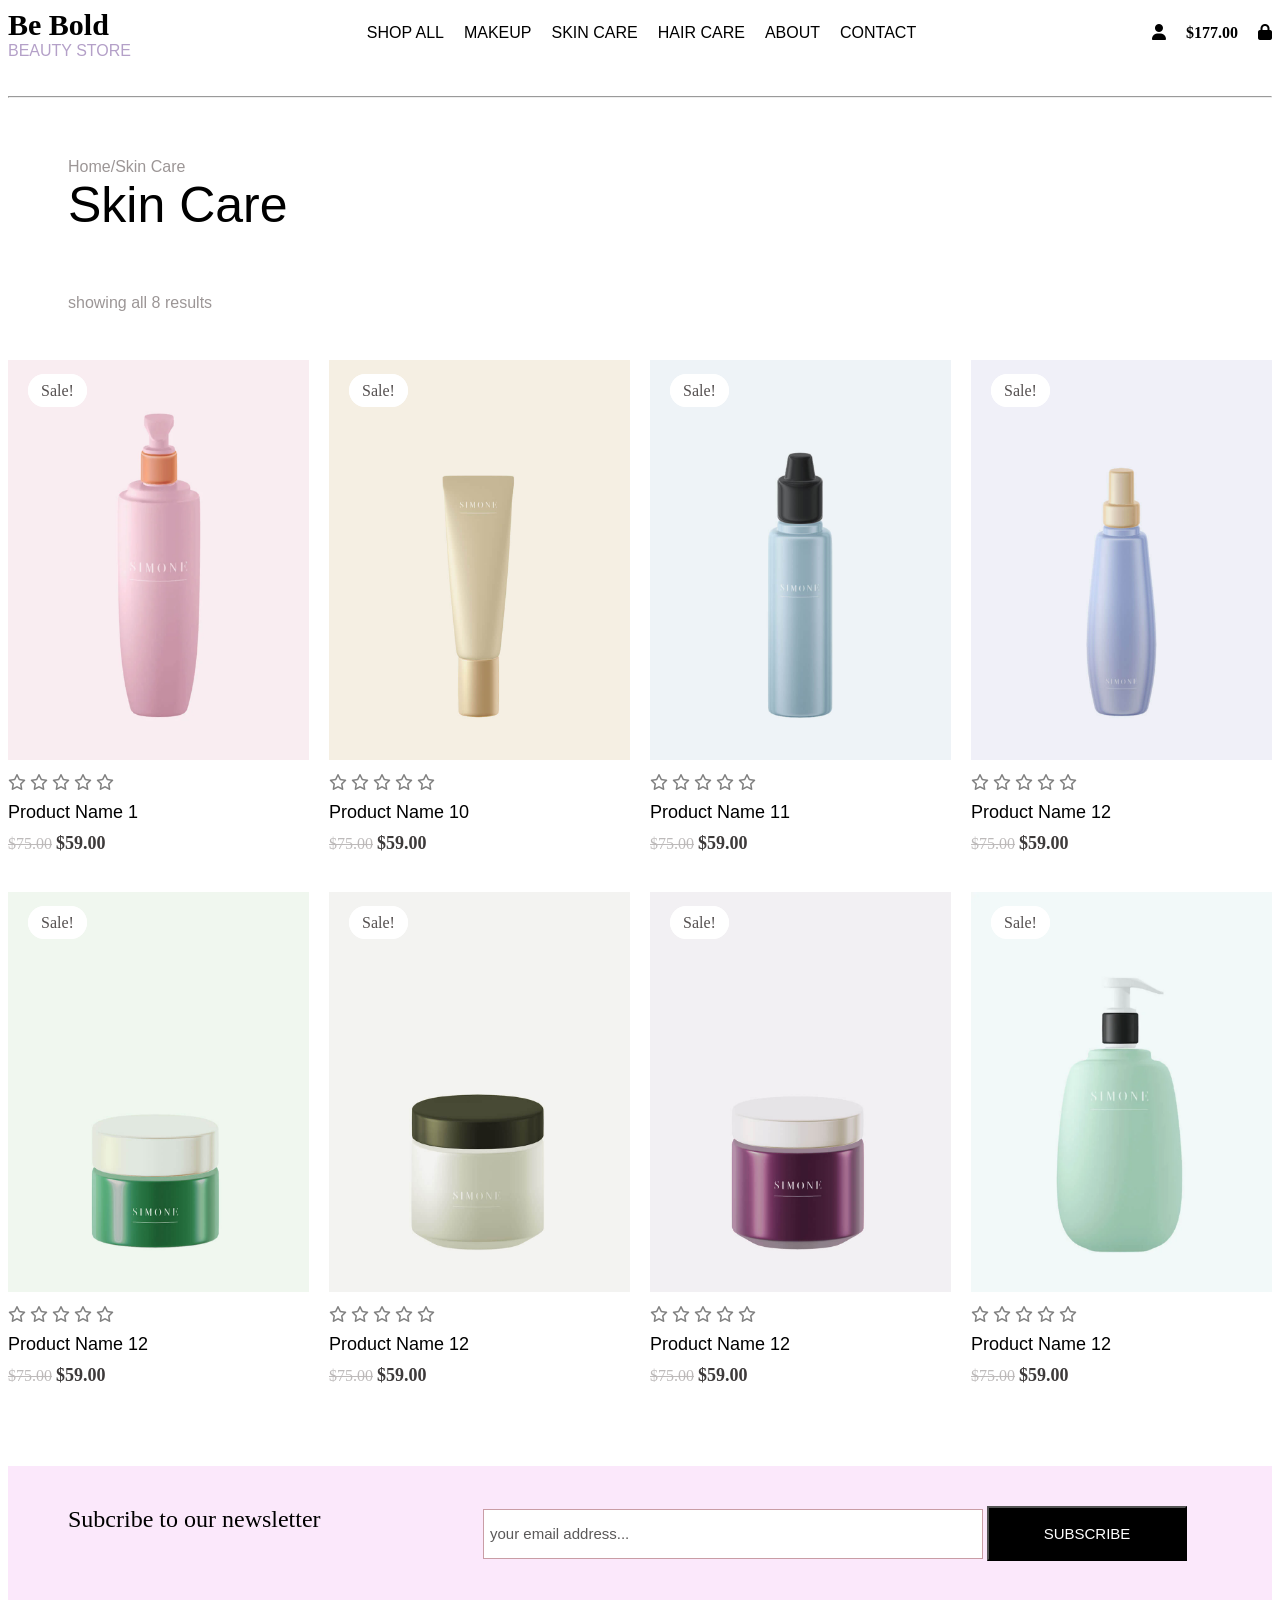
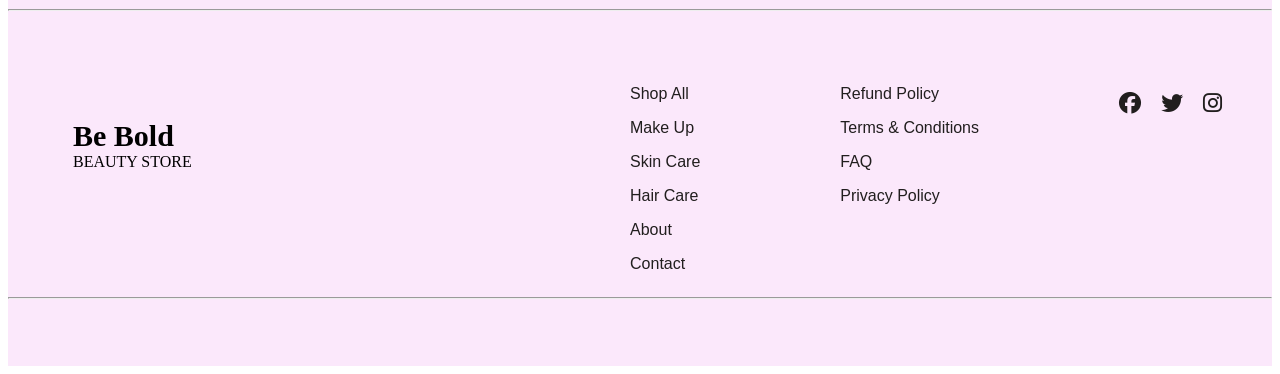
<file: skincare.html>
<!DOCTYPE html>
<html lang="en">
<head>
    <meta charset="UTF-8">
    <meta name="viewport" content="width=device-width, initial-scale=1.0">
    <link rel="stylesheet" href="skincare.css">
    <link rel="stylesheet" href="https://cdnjs.cloudflare.com/ajax/libs/font-awesome/6.6.0/css/all.min.css" integrity="sha512-Kc323vGBEqzTmouAECnVceyQqyqdsSiqLQISBL29aUW4U/M7pSPA/gEUZQqv1cwx4OnYxTxve5UMg5GT6L4JJg==" crossorigin="anonymous" referrerpolicy="no-referrer" />
    <title>Document</title>
</head>
<body>
    <input type="checkbox" id="click">
  <header class="hero">
<div class="navbar">
<div class="logo">
<b class="logotag">Be Bold</b>
<br>
<a id="beauty">BEAUTY STORE </a>
</div>
<div class="nav">
    <label for="click"><i class="fa-solid fa-bars"></i></label> 
<ul>
    <li><a href="index.html">SHOP ALL</a></li>
    <li><a href="makeup.html">MAKEUP</a></li>
    <li><a href="skincare.html">SKIN CARE</a></li>
    <li><a href="haircare.html">HAIR CARE</a></li>
    <li><a href="about.html">ABOUT</a></li>
    <li><a href="contact.html">CONTACT</a></li>
</ul>
</div>
<div class="icon">
<ol>
    <li><a href="login.html"><i class="fa-solid fa-user"></i></li></a>
    <li><b>$177.00</b></li>
    <li><a href="cart.html"><i class="fa-solid fa-lock"></i></li></a>
</ol>
</div>
</div> 
<hr>
<div class="home">
<div class="makeup">
    Home/Skin Care
</div>
<div class="make">
Skin Care
</div>
<div class="showing">
showing all 8 results
</div>
</div>

 <div class="pro">
<div class="row">
 <span class="sale">Sale!</span>
<img src="bold2.webp" width="350px" height="400px">
<div class="rating">
<i class="fa-regular fa-star"></i>
<i class="fa-regular fa-star"></i>
<i class="fa-regular fa-star"></i>
<i class="fa-regular fa-star"></i>
<i class="fa-regular fa-star"></i>
</div>
<div class="product-text">
    Product Name 1
</div>
<a class="dollarcut">$75.00</a>
<a class="dollar">$59.00</a>
</div>
<div class="row">
 <span class="sale">Sale!</span>
<img src="bold3.jpg" width="350px" height="400px">
<div class="rating">
<i class="fa-regular fa-star"></i>
<i class="fa-regular fa-star"></i>
<i class="fa-regular fa-star"></i>
<i class="fa-regular fa-star"></i>
<i class="fa-regular fa-star"></i>
</div>
<div class="product-text">
    Product Name 10
</div>
<a class="dollarcut">$75.00</a>
<a class="dollar">$59.00</a>
</div>
<div class="row">
 <span class="sale">Sale!</span>
<img src="bold4.jpg" width="350px" height="400px">
<div class="rating">
<i class="fa-regular fa-star"></i>
<i class="fa-regular fa-star"></i>
<i class="fa-regular fa-star"></i>
<i class="fa-regular fa-star"></i>
<i class="fa-regular fa-star"></i>
</div>
<div class="product-text">
    Product Name 11
</div>
<a class="dollarcut">$75.00</a>
<a class="dollar">$59.00</a>
</div>
<div class="row">
 <span class="sale">Sale!</span>
<img src="bold5.jpg" width="350px" height="400px">
<div class="rating">
<i class="fa-regular fa-star"></i>
<i class="fa-regular fa-star"></i>
<i class="fa-regular fa-star"></i>
<i class="fa-regular fa-star"></i>
<i class="fa-regular fa-star"></i>
</div>
<div class="product-text">
    Product Name 12
</div>
<a class="dollarcut">$75.00</a>
<a class="dollar">$59.00</a>
</div>
<div class="row">
 <span class="sale">Sale!</span>
<img src="bold13.jpg" width="350px" height="400px">
<div class="rating">
<i class="fa-regular fa-star"></i>
<i class="fa-regular fa-star"></i>
<i class="fa-regular fa-star"></i>
<i class="fa-regular fa-star"></i>
<i class="fa-regular fa-star"></i>
</div>
<div class="product-text">
    Product Name 12
</div>
<a class="dollarcut">$75.00</a>
<a class="dollar">$59.00</a>
</div>
<div class="row">
 <span class="sale">Sale!</span>
<img src="bold14.jpg" width="350px" height="400px">
<div class="rating">
<i class="fa-regular fa-star"></i>
<i class="fa-regular fa-star"></i>
<i class="fa-regular fa-star"></i>
<i class="fa-regular fa-star"></i>
<i class="fa-regular fa-star"></i>
</div>
<div class="product-text">
    Product Name 12
</div>
<a class="dollarcut">$75.00</a>
<a class="dollar">$59.00</a>
</div>
<div class="row">
 <span class="sale">Sale!</span>
<img src="bold15.jpg" width="350px" height="400px">
<div class="rating">
<i class="fa-regular fa-star"></i>
<i class="fa-regular fa-star"></i>
<i class="fa-regular fa-star"></i>
<i class="fa-regular fa-star"></i>
<i class="fa-regular fa-star"></i>
</div>
<div class="product-text">
    Product Name 12
</div>
<a class="dollarcut">$75.00</a>
<a class="dollar">$59.00</a>
</div>
<div class="row">
 <span class="sale">Sale!</span>
<img src="bold16.webp" width="350px" height="400px">
<div class="rating">
<i class="fa-regular fa-star"></i>
<i class="fa-regular fa-star"></i>
<i class="fa-regular fa-star"></i>
<i class="fa-regular fa-star"></i>
<i class="fa-regular fa-star"></i>
</div>
<div class="product-text">
    Product Name 12
</div>
<a class="dollarcut">$75.00</a>
<a class="dollar">$59.00</a>
</div>
</div>
<!-- footer-section -->
<footer class="footer">
    <div class="foot">
    <div class="footer-content">
Subcribe to our newsletter
</div>
<div class="footer-section">
<button class="email">your email address...</button>
<button class="subscribe">SUBSCRIBE</button>
</div>
</div>
<hr>
<div class="contact">
<div class="bold">
<b class="tag">Be Bold</b>
<br>
<a id="beauty">BEAUTY STORE </a>
</div>
<div class="con">
<div class="contact-section">
<ul>
    <li><a href="#">Shop All</a></li>
    <li><a href="#">Make Up</a></li>
    <li><a href="#">Skin Care</a></li>
    <li><a href="#">Hair Care</a></li>
    <li><a href="#">About</a></li>
    <li><a href="#"> Contact</a></li>
</ul>
</div>
<div class="policy">
    <ul>
        <li><a href="#">Refund Policy</a></li>
        <li><a href="#">Terms & Conditions</a></li>
        <li><a href="#">FAQ</a></li>
        <li><a href="#">Privacy Policy</a></li>
    </ul>
</div>
<div class="three-icon">
<ul>
    <li><a href="#"><i class="fa-brands fa-facebook"></i></a></li>
    <li><a href="#"><i class="fa-brands fa-twitter"></i></a></li>
    <li><a href="#"><i class="fa-brands fa-instagram"></i></a></li>
</ul>
</div>
</div>
</div>
<hr>
</footer>  
</body>
</html>
</file>
<file: index.css>
.hero {
  background-image: url(maxresdefault.jpg);
  height: 100vh;
  width: 100%;
  background-position: center;
  background-repeat: no-repeat;
}
.hero .navbar {
  display: flex;
  justify-content: space-between;
  height: 80px;
  background-color: white;
}
.hero .navbar .nav ul {
  list-style: none;
  display: flex;
  flex-direction: row;
  justify-content: center;
  gap: 20px;
}
.logo {
  cursor: pointer;
}
#beauty {
  color: rgb(180, 160, 200);
  font-family: "Open Sans", sans-serif;
}
.logotag {
  font-size: 30px;
}
.nav ul a {
  text-decoration: none;
  color: black;
  font-family: "Open Sans", sans-serif;
}
.nav ul a:hover {
  color: rgb(201, 157, 165);
}
.icon ol {
  list-style: none;
  display: flex;
  gap: 20px;
  cursor: pointer;
}
.icon ol li a {
  color: black;
}
.content {
  display: flex;
  flex-direction: column;
  color: white;
  text-align: left;
  margin-top: 200px;
  margin-left: 50px;
}
.new {
  font-size: 75px;
}
.this {
  font-size: 24px;
}
.shop {
  margin: 50px;
  padding-left: 25px;
  padding-right: 25px;
  padding-top: 10px;
  padding-bottom: 10px;
  font-family: "Open Sans", sans-serif;
  border: solid;
  border-color: white;
}
.shop:hover {
  color: rgb(180, 160, 200);
}
.screenshot {
  width: 100%;
  height: 100px;
}
.popular {
  text-align: center;
  margin-top: 100px;
}
.product {
  font-size: 15px;
  font-weight: 200;
  font-family: "Marcellus", serif;
  color: rgb(81, 77, 77);
}
.trending {
  font-size: 50px;
  font-family: Verdana, Geneva, Tahoma, sans-serif;
}
.pro img {
  width: 100%;
}
.pro {
  display: grid;
  grid-template-columns: 1fr 1fr 1fr 1fr;
  gap: 20px;
}
.product-text {
  font-size: 18px;
  margin-top: 10px;
  margin-bottom: 10px;
  font-family: "Open Sans", sans-serif;
}
.sale {
  position: relative;
  top: 40px;
  left: 20px;
  border: solid;
  border-radius: 20px;
  background-color: white;
  border-color: white;
  padding-left: 10px;
  padding-right: 10px;
  padding-top: 5px;
  padding-bottom: 5px;
  color: rgb(85, 80, 80);
}
.rating {
  color: grey;
  margin-top: 10px;
}
.dollarcut {
  color: rgb(189, 186, 186);
  text-decoration: line-through;
}
.dollar {
  color: rgb(61, 58, 58);
  font-weight: bold;
  font-size: 18px;
}
.oliver {
  display: flex;
  justify-content: space-around;
  width: 100%;
}
.lorem {
  margin-top: 20px;
  font-size: 30px;
  font-family: "Open Sans", sans-serif;
}
.jane {
  margin-top: 100px;
  width: 500px;
}

.star {
  display: flex;
  flex-direction: column;
  margin-top: 80px;
  width: 600px;
}
.jame {
  font-size: 18px;
  font-family: "Open Sans", sans-serif;
  margin-top: 20px;
  margin-bottom: 20px;
  line-height: 30px;
  letter-spacing: 1px;
}
.star-rating {
  color: rgb(215, 150, 29);
  margin-top: 20px;
}
.twocontainer {
  display: grid;
  grid-template-columns: 1fr 1fr;
  gap: 20px;
  margin-top: 100px;
}
.container img {
  width: 100%;
}
.container {
  position: relative;
  height: auto;
}
.make {
  position: absolute;
  top: 70px;
  left: 50px;
  color: white;
}
.makeup {
  position: absolute;
  top: 90px;
  left: 50px;
  font-size: 50px;
  color: white;
}
.makeupkit {
  position: absolute;
  top: 270px;
  left: 50px;
  font-size: 18px;
  color: white;
}
.button {
  position: absolute;
  top: 320px;
  left: 50px;
  padding-left: 25px;
  padding-right: 25px;
  padding-top: 10px;
  padding-bottom: 10px;
  font-family: "Open Sans", sans-serif;
  border: solid;
  border-color: white;
}
.why {
  text-align: center;
}
.para {
  margin-top: 70px;
  width: 100%;
}
.para2 {
  display: flex;
  justify-content: space-around;
  align-items: center;
  margin-top: 30px;
}
.delivery {
  font-size: 25px;
}
.bus {
  display: flex;
  gap: 20px;
}
.busicon span {
  height: 70px;
  width: 70px;
  background-color: rgb(201, 157, 165);
  border-radius: 50%;
  font-size: 20px;
  color: white;
  padding: 10px;
}
.busicon span:hover {
  background-color: black;
}
.para1 {
  font-family: "Open Sans", sans-serif;
  font-size: 18px;
  letter-spacing: 1px;
  line-height: 30px;
  
}

.footer {
  width: 100%;
  height: 500px;
  background-color: rgb(251, 232, 251);
  margin-right: 40px;
  margin-top: 50px;
}
.footer-content {
  margin-top: 40px;
  margin-left: 60px;
  font-size: 24px;
}

.foot {
  display: flex;
  justify-content: space-between;
}

.footer-section {
  margin: 40px;
  margin-right: 60px;
}
.footer-section .email {
  height: 50px;
  width: 500px;
  padding-top: 7px;
  padding-bottom: 7px;
  background-color: white;
  color: rgb(91, 89, 89);
  border: solid;
  border-width: 0.5px;
  border-color: rgb(201, 157, 165);
  font-size: 15px;
  font-family: "Open Sans", sans-serif;
}
.email {
  text-align: left;
  font-family: "Open Sans", sans-serif;
}
.footer-section .subscribe {
  height: 55px;
  width: 200px;
  padding-top: 10px;
  padding-bottom: 10px;
  background-color: black;
  color: white;
  text-align: center;
  margin-right: 25px;
  font-size: 15px;
}
.subscribe:hover {
  background-color: rgb(201, 157, 165);
  border-color: rgb(201, 157, 165);
}
.bold {
  margin-top: 100px;
  margin-left: 65px;
}
.tag {
  font-size: 30px;
}
.contact {
  display: flex;
  justify-content: space-between;
}
.con {
  display: flex;
  justify-content: space-between;
  margin-right: 50px;
  margin-top: 50px;
}
.contact-section ul {
  list-style: none;
  margin-right: 100px;
}
.contact-section ul li {
  margin-bottom: 16px;
}
.contact-section ul li a {
  text-decoration: none;
  font-family: "Open Sans", sans-serif;
  color: rgb(33, 30, 30);
}
.contact-section ul li a:hover {
  color: rgb(180, 160, 200);
}
.policy ul {
  list-style: none;
  margin-right: 100px;
}
.policy ul li {
  margin-bottom: 16px;
}
.policy ul li a {
  text-decoration: none;
  font-family: "Open Sans", sans-serif;
  color: rgb(33, 30, 30);
}
.policy ul li a:hover {
  color: rgb(180, 160, 200);
}
.three-icon ul {
  list-style: none;
  display: flex;
  gap: 20px;
  font-size: 22px;
}
.three-icon ul li a {
  color: rgb(33, 30, 30);
}
.three-icon ul li a:hover {
  color: rgb(201, 157, 165);
}
#click {
  display: none;
}
label {
  display: none;
  cursor: pointer;
  color: rgb(201, 157, 165);
}
@media screen and (max-width: 768px) {
  label {
    display: block;
    position: absolute;
    right: 20px;
    font-size: 20px;
    top: 10px;
  }
  .hero .navbar .nav ul {
    flex-direction: column;
    position: absolute;
    top: 80px;
    left: 0px;
    background-color:white;
    display: none;
    width: 100%;
    height: 200px;
    line-height: 30px;
  }
  .hero .navbar .nav ul li a{
    color:  rgb(201, 157, 165);
  }
  .icon ol li {
    display: none;
  }
  #click:checked ~ .hero .navbar .nav ul {
    display: block;
  }
  .pro {
    display: grid;
    grid-template-columns: 1fr;
  }
  .oliver {
    display: flex;
    flex-direction: column;
  }
  .twocontainer {
    display: grid;
    grid-template-columns: 1fr;
  }
  .contact-section ul li {
    margin-bottom: 10px;
  }
  .footer{
height:auto;
  }
}
@media screen and (max-width: 426px) {
  .pro {
    display: grid;
    grid-template-columns: 1fr;
  }
  .oliver {
    display: flex;
    flex-direction: column;
  }
  .twocontainer {
    display: grid;
    grid-template-columns: 1fr;
  }
  .contact-section ul li {
    margin-bottom: 10px;
  }
  .para2 {
    display: flex;
    flex-direction: column;
  }
  .foot {
    flex-direction: column;
  }
  .footer-section .email {
    width: 200px;
  }
  .footer {
    height: auto;
  }
  .contact {
    flex-direction: column;
  }
  .con {
    flex-direction: column;
  }
  .star {
    width: auto;
  }
  .jane {
    width: auto;
  }
}
</file>
<file: about.css>
.hero {
  background-image: url(bg-03.jpg);
  height: 80vh;
  width: 100%;
  background-position: center;
  background-repeat: no-repeat;
}
.hero .navbar {
  display: flex;
  justify-content: space-between;
  height: 80px;
  background-color: white;
}
.hero .navbar .nav ul {
  list-style: none;
  display: flex;
  flex-direction: row;
  justify-content: center;
  gap: 20px;
}
.logo {
  cursor: pointer;
}
#beauty {
  color: rgb(180, 160, 200);
  font-family: "Open Sans", sans-serif;
}
.logotag {
  font-size: 30px;
}
.nav ul a {
  text-decoration: none;
  color: black;
  font-family: "Open Sans", sans-serif;
}
.nav ul a:hover {
  color: rgb(201, 157, 165);
}
.icon ol {
  list-style: none;
  display: flex;
  gap: 20px;
  cursor: pointer;
}
.icon ol li a {
  color: black;
}
.content{
    position: absolute;
    top:200px;
    left: 50px;
    font-family: Verdana, Geneva, Tahoma, sans-serif;
    color: white;
    font-size: 50px;
} 
.why {
  text-align: center;
}
.para {
  margin-top: 70px;
  width: 100%;
}
.para2 {
  display: flex;
  justify-content: space-around;
  align-items: center;
  margin-top: 30px;
}
.delivery {
  font-size: 25px;
}
.bus {
  display: flex;
  gap: 20px;
}
.busicon span {
  height: 70px;
  width: 70px;
  background-color: rgb(201, 157, 165);
  border-radius: 50%;
  font-size: 20px;
  color: white;
  padding: 10px;
}
.busicon span:hover {
  background-color: black;
}
.para1 {
  font-family: "Open Sans", sans-serif;
  font-size: 18px;
  letter-spacing: 1px;
  line-height: 30px;
  
}

.footer {
  width: 100%;
  height: 500px;
  background-color: rgb(251, 232, 251);
  margin-right: 40px;
  margin-top: 50px;
}
.footer-content {
  margin-top: 40px;
  margin-left: 60px;
  font-size: 24px;
}

.foot {
  display: flex;
  justify-content: space-between;
}

.footer-section {
  margin: 40px;
  margin-right: 60px;
}
.footer-section .email {
  height: 50px;
  width: 500px;
  padding-top: 7px;
  padding-bottom: 7px;
  background-color: white;
  color: rgb(91, 89, 89);
  border: solid;
  border-width: 0.5px;
  border-color: rgb(201, 157, 165);
  font-size: 15px;
  font-family: "Open Sans", sans-serif;
}
.email {
  text-align: left;
  font-family: "Open Sans", sans-serif;
}
.footer-section .subscribe {
  height: 55px;
  width: 200px;
  padding-top: 10px;
  padding-bottom: 10px;
  background-color: black;
  color: white;
  text-align: center;
  margin-right: 25px;
  font-size: 15px;
}
.subscribe:hover {
  background-color: rgb(201, 157, 165);
  border-color: rgb(201, 157, 165);
}
.bold {
  margin-top: 100px;
  margin-left: 65px;
}
.tag {
  font-size: 30px;
}
.contact {
  display: flex;
  justify-content: space-between;
}
.con {
  display: flex;
  justify-content: space-between;
  margin-right: 50px;
  margin-top: 50px;
}
.contact-section ul {
  list-style: none;
  margin-right: 100px;
}
.contact-section ul li {
  margin-bottom: 16px;
}
.contact-section ul li a {
  text-decoration: none;
  font-family: "Open Sans", sans-serif;
  color: rgb(33, 30, 30);
}
.contact-section ul li a:hover {
  color: rgb(180, 160, 200);
}
.policy ul {
  list-style: none;
  margin-right: 100px;
}
.policy ul li {
  margin-bottom: 16px;
}
.policy ul li a {
  text-decoration: none;
  font-family: "Open Sans", sans-serif;
  color: rgb(33, 30, 30);
}
.policy ul li a:hover {
  color: rgb(180, 160, 200);
}
.three-icon ul {
  list-style: none;
  display: flex;
  gap: 20px;
  font-size: 22px;
}
.three-icon ul li a {
  color: rgb(33, 30, 30);
}
.three-icon ul li a:hover {
  color: rgb(201, 157, 165);
}
#click {
  display: none;
}
label {
  display: none;
  cursor: pointer;
  color: rgb(201, 157, 165);
}
@media screen and (max-width: 768px) {
  label {
    display: block;
    position: absolute;
    right: 20px;
    font-size: 20px;
    top: 10px;
  }
  .hero .navbar .nav ul {
    flex-direction: column;
    position: absolute;
    top: 80px;
    left: 0px;
    background-color:white;
    display: none;
    width: 100%;
    height: 200px;
    line-height: 30px;
  }
  .hero .navbar .nav ul li a{
    color:  rgb(201, 157, 165);
  }
  .icon ol li {
    display: none;
  }
  #click:checked ~ .hero .navbar .nav ul {
    display: block;
  }
  .footer{
height:auto;
  }
}
@media screen and (max-width: 426px) {
  .para2 {
    display: flex;
    flex-direction: column;
  }
  .foot {
    flex-direction: column;
  }
  .footer-section .email {
    width: 200px;
  }
  .footer {
    height: auto;
  }
  .contact {
    flex-direction: column;
  }
  .con {
    flex-direction: column;
  }
  
}
</file>
<file: contact.css>
.hero {
  background-image: url(bold19.jpg);
  height: 80vh;
  width: 100%;
  background-position: center;
  background-repeat: no-repeat;
}
.hero .navbar {
  display: flex;
  justify-content: space-between;
  height: 80px;
  background-color: white;
}
.hero .navbar .nav ul {
  list-style: none;
  display: flex;
  flex-direction: row;
  justify-content: center;
  gap: 20px;
}
.logo {
  cursor: pointer;
}
#beauty {
  color: rgb(180, 160, 200);
  font-family: "Open Sans", sans-serif;
}
.logotag {
  font-size: 30px;
}
.nav ul a {
  text-decoration: none;
  color: black;
  font-family: "Open Sans", sans-serif;
}
.nav ul a:hover {
  color: rgb(201, 157, 165);
}
.icon ol {
  list-style: none;
  display: flex;
  gap: 20px;
  cursor: pointer;
}
.icon ol li a {
  color: black;
}
 .content{
    position: absolute;
    top:200px;
    left: 50px;
    font-family: Verdana, Geneva, Tahoma, sans-serif;
    color: white;
    font-size: 50px;
} 
.us{
    font-size: 30px;
font-family: Verdana, Geneva, Tahoma, sans-serif;
}
.lorem{
    font-size: 18px;
    color: rgb(156, 150, 150);
    font-family:"Open Sans", sans-serif ;
}
.icon-location{
    font-size: 20px;
    font-family: "Open Sans", sans-serif ;
     line-height: 30px;
    margin-top: 30px;
}
.icon-location:hover{
    color:  rgb(201, 157, 165);
}
.contact-form {
  width: auto;
  height: auto;
  background-color: rgb(248, 247, 248);
  text-align: center;
  margin-top: 100px;
}
.contact-form .box {
  margin-top: 50px;
}
.contact-form .contact {
  position: relative;
  top: 100px;
  margin-bottom: 30px;
}
.contact-form label {
  margin-bottom: 15px;
  margin-right: 50px;
  margin-top: 50px;
  font-family: "Open Sans", sans-serif;
  font-weight: 700;
}
.contact-form input {
  padding: 10px 14px;
  width: 500px;
  border: solid;
  border-color: rgb(199, 175, 199);
  border-width: 0.2px;
}
.contact-form textarea {
  padding: 50px 180px;
  border: solid;
  border-color: rgb(199, 175, 199);
  border-width: 0.3px;
}
.contact-form .send {
  margin-top: 100px;
  padding: 5px 20px;
  color: white;
  background-color: black;
  border: solid;
  border-color: black;
  font-weight: 600;
  font-family: "Open Sans", sans-serif;
}
.contact-form .send:hover {
  background-color: rgb(204, 170, 176);
  border-color: rgb(204, 170, 176);
}
.message{
    display: flex;
    gap:50px;
}
.column{
  margin-top: 100px;
    display: flex;
    flex-direction: column;
}
#click {
  display: none;
}
label {
  display: none;
  cursor: pointer;
  color: rgb(201, 157, 165);
}
@media screen and (max-width: 768px) {
  label {
    display: block;
    position: absolute;
    right: 20px;
    font-size: 20px;
    top: 10px;
  }
  .hero .navbar .nav ul {
    flex-direction: column;
    position: absolute;
    top: 80px;
    left: 0px;
    background-color:white;
    display: none;
    width: 100%;
    height: 200px;
    line-height: 30px;
  }
  .hero .navbar .nav ul li a{
    color:  rgb(201, 157, 165);
  }
  .icon ol li {
    display: none;
  }
  #click:checked ~ .hero .navbar .nav ul {
    display: block;
  }
  .message{
    display: flex;
    flex-direction: column;
    gap:50px;
}
.contact-form label {
  margin: auto;
  width: 100%; 
}
.contact-form input {
text-align: center;
margin-top: 30px;
width: 100%;
}
.contact-form textarea {
  margin-top: 30px;
}
}
@media screen and (max-width: 768px) {
.contact-form input {
  margin-top: 20px;
  width: 450px;
}

}
@media screen and (max-width: 426px) {
 .contact-form input {
 margin-top: 20px;
  width: 250px;
} 
.contact-form textarea {
  margin-top: 30px;
  padding: 40px 40px;
}
}
</file>
<file: haircare.css>
.hero .navbar {
  display: flex;
  justify-content: space-between;
  height: 80px;
  background-color: white;
}
.hero .navbar .nav ul {
  list-style: none;
  display: flex;
  flex-direction: row;
  justify-content: center;
  gap: 20px;
}
.hero .navbar .logo {
  cursor: pointer;
}
.hero .navbar #beauty {
  color: rgb(180, 160, 200);
  font-family: "Open Sans", sans-serif;
}
.hero .navbar .logotag {
  font-size: 30px;
}
.hero .navbar .nav ul a {
  text-decoration: none;
  color: black;
  font-family: "Open Sans", sans-serif;
}
.hero .navbar .nav ul a:hover {
  color: rgb(201, 157, 165);
}
.hero .navbar .icon ol {
  list-style: none;
  display: flex;
  gap: 20px;
  cursor: pointer;
}
.hero .navbar .icon ol li a{
  color: black;
}

.home {
  width: 100%;
}
.home .makeup {
  font-family: "Open Sans", sans-serif;
  margin-top: 60px;
  margin-left: 60px;
  color: rgb(156, 150, 150);
}
.home .make {
  margin-left: 60px;
  font-size: 50px;
  font-family: Verdana, Geneva, Tahoma, sans-serif;
}
.home .showing {
  margin-top: 60px;
  margin-left: 60px;
  color: rgb(156, 150, 150);
  font-family: "Open Sans", sans-serif;
}

.pro {
  display: grid;
  grid-template-columns: 1fr 1fr 1fr 1fr;
  gap: 20px;
  margin-top: 30px;
}
.pro img {
  width: 100%;
}
.pro .product-text {
  font-size: 18px;
  margin-top: 10px;
  margin-bottom: 10px;
  font-family: "Open Sans", sans-serif;
}
.pro .sale {
  position: relative;
  top: 40px;
  left: 20px;
  border: solid;
  border-radius: 20px;
  background-color: white;
  border-color: white;
  padding-left: 10px;
  padding-right: 10px;
  padding-top: 5px;
  padding-bottom: 5px;
  color: rgb(85, 80, 80);
}
.pro .rating {
  color: grey;
  margin-top: 10px;
}
.pro .dollarcut {
  color: rgb(189, 186, 186);
  text-decoration: line-through;
}
.pro .dollar {
  color: rgb(61, 58, 58);
  font-weight: bold;
  font-size: 18px;
}

.footer {
  width: 100%;
  height: 500px;
  background-color: rgb(251, 232, 251);
  margin-right: 40px;
  margin-top: 80px;
}
.footer .footer-content {
  margin-top: 40px;
  margin-left: 60px;
  font-size: 24px;
}
.footer .foot {
  display: flex;
  justify-content: space-between;
}
.footer .footer-section {
  margin: 40px;
  margin-right: 60px;
}
.footer .footer-section .email {
  height: 50px;
  width: 500px;
  padding-top: 7px;
  padding-bottom: 7px;
  background-color: white;
  color: rgb(91, 89, 89);
  border: solid;
  border-width: 0.5px;
  border-color: rgb(201, 157, 165);
  font-size: 15px;
  font-family: "Open Sans", sans-serif;
}
.footer .email {
  text-align: left;
  font-family: "Open Sans", sans-serif;
}
.footer .footer-section .subscribe {
  height: 55px;
  width: 200px;
  padding-top: 10px;
  padding-bottom: 10px;
  background-color: black;
  color: white;
  text-align: center;
  margin-right: 25px;
  font-size: 15px;
}
.footer .subscribe:hover {
  background-color: rgb(201, 157, 165);
  border-color: rgb(201, 157, 165);
}
.footer .bold {
  margin-top: 100px;
  margin-left: 65px;
}
.footer .tag {
  font-size: 30px;
}
.footer .contact {
  display: flex;
  justify-content: space-between;
}
.footer .con {
  display: flex;
  justify-content: space-between;
  margin-right: 50px;
  margin-top: 50px;
}
.footer .contact-section ul {
  list-style: none;
  margin-right: 100px;
}
.footer .contact-section ul li {
  margin-bottom: 16px;
}
.footer .contact-section ul li a {
  text-decoration: none;
  font-family: "Open Sans", sans-serif;
  color: rgb(33, 30, 30);
}
.footer .contact-section ul li a:hover {
  color: rgb(180, 160, 200);
}
.footer .policy ul {
  list-style: none;
  margin-right: 100px;
}
.footer .policy ul li {
  margin-bottom: 16px;
}
.footer .policy ul li a {
  text-decoration: none;
  font-family: "Open Sans", sans-serif;
  color: rgb(33, 30, 30);
}
.footer .policy ul li a:hover {
  color: rgb(180, 160, 200);
}
.footer .three-icon ul {
  list-style: none;
  display: flex;
  gap: 20px;
  font-size: 22px;
}
.footer .three-icon ul li a {
  color: rgb(33, 30, 30);
}
.footer .three-icon ul li a:hover {
  color: rgb(201, 157, 165);
}
#click {
  display: none;
}
label {
  display: none;
  cursor: pointer;
  color: rgb(201, 157, 165);
}
@media screen and (max-width: 768px) {
  label {
    display: block;
    position: absolute;
    right: 20px;
    font-size: 20px;
    top: 10px;
  }
  .hero .navbar .nav ul {
    flex-direction: column;
    position: absolute;
    top: 80px;
    left: 0px;
    background-color:white;
    display: none;
    width: 100%;
    height: 200px;
    line-height: 30px;
  }
  .hero .navbar .nav ul li a{
    color:  rgb(201, 157, 165);
  }
  .icon ol li {
    display: none;
  }
  #click:checked ~ .hero .navbar .nav ul {
    display: block;
  }
  .pro {
    display: grid;
    grid-template-columns: 1fr;
  }
.footer{
height:auto;
  }
}
@media screen and (max-width: 426px) {
.foot {
    flex-direction: column;
  }
  .footer-section .email {
    width: 200px;
  }
  .footer {
    height: auto;
  }
  .contact {
    flex-direction: column;
  }
  .con {
    flex-direction: column;
  }
}

/*# sourceMappingURL=haircare.css.map */
</file>
<file: login.css>
.contact-form {
  width: 700px;
  height: 600px;
  background-color: rgb(248, 247, 248);
  text-align: center;
  margin-top: 100px;
}
.contact-form .box {
  margin-top: 50px;
}
.contact-form .contact {
  position: relative;
  top: 100px;
  margin-bottom: 30px;
}
.contact-form label {
  margin-bottom: 15px;
  margin-right: 50px;
  margin-top: 50px;
  font-family: "Open Sans", sans-serif;
  font-weight: 700;
}
.contact-form input {
  padding: 10px 14px;
  width: 500px;
  border: solid;
  border-color: rgb(199, 175, 199);
  border-width: 0.2px;
}
.contact-form textarea {
  padding: 50px 180px;
  border: solid;
  border-color: rgb(199, 175, 199);
  border-width: 0.3px;
}
.contact-form .send {
  margin-top: 100px;
  padding: 5px 20px;
  color: white;
  background-color: black;
  border: solid;
  border-color: black;
  font-weight: 600;
  font-family: "Open Sans", sans-serif;
}
.contact-form .send:hover {
  background-color: rgb(204, 170, 176);
  border-color: rgb(204, 170, 176);
}
.contact-form .login {
  margin-top: 50px;
  text-decoration: none;
  padding: 5px 20px;
  color: white;
  background-color: black;
  border: solid;
  border-color: black;
  font-weight: 600;
  font-family: "Open Sans", sans-serif;
}
.contact-form .login:hover {
  background-color: rgb(204, 170, 176);
  border-color: rgb(204, 170, 176);
}
@media screen and (max-width: 768px) {
  .contact-form {
    width: auto;
    height: auto;
  }
}
@media screen and (max-width: 426px) {
  .contact-form input{
    padding: 10px 14px;
  width: 350px;
  }
  .contact-form textarea {
  padding: 50px 80px;
}
  
}
/*# sourceMappingURL=login.css.map */
</file>
<file: makeup.css>
/*# sourceMappingURL=makeup.css.map */
</file>
<file: skincare.css>
.hero .navbar {
  display: flex;
  justify-content: space-between;
  height: 80px;
  background-color: white;
}
.hero .navbar .nav ul {
  list-style: none;
  display: flex;
  flex-direction: row;
  justify-content: center;
  gap: 20px;
}
.hero .navbar .logo {
  cursor: pointer;
}
.hero .navbar #beauty {
  color: rgb(180, 160, 200);
  font-family: "Open Sans", sans-serif;
}
.hero .navbar .logotag {
  font-size: 30px;
}
.hero .navbar .nav ul a {
  text-decoration: none;
  color: black;
  font-family: "Open Sans", sans-serif;
}
.hero .navbar .nav ul a:hover {
  color: rgb(201, 157, 165);
}
.hero .navbar .icon ol {
  list-style: none;
  display: flex;
  gap: 20px;
  cursor: pointer;
}
.hero .navbar .icon ol li a{
  color:black;
}
.home {
  width: 100%;
}
.home .makeup {
  font-family: "Open Sans", sans-serif;
  margin-top: 60px;
  margin-left: 60px;
  color: rgb(156, 150, 150);
}
.home .make {
  margin-left: 60px;
  font-size: 50px;
  font-family: Verdana, Geneva, Tahoma, sans-serif;
}
.home .showing {
  margin-top: 60px;
  margin-left: 60px;
  color: rgb(156, 150, 150);
  font-family: "Open Sans", sans-serif;
}

.pro {
  display: grid;
  grid-template-columns: 1fr 1fr 1fr 1fr;
  gap: 20px;
  margin-top: 30px;
}
.pro img {
  width: 100%;
}
.pro .product-text {
  font-size: 18px;
  margin-top: 10px;
  margin-bottom: 10px;
  font-family: "Open Sans", sans-serif;
}
.pro .sale {
  position: relative;
  top: 40px;
  left: 20px;
  border: solid;
  border-radius: 20px;
  background-color: white;
  border-color: white;
  padding-left: 10px;
  padding-right: 10px;
  padding-top: 5px;
  padding-bottom: 5px;
  color: rgb(85, 80, 80);
}
.pro .rating {
  color: grey;
  margin-top: 10px;
}
.pro .dollarcut {
  color: rgb(189, 186, 186);
  text-decoration: line-through;
}
.pro .dollar {
  color: rgb(61, 58, 58);
  font-weight: bold;
  font-size: 18px;
}

.footer {
  width: 100%;
  height: 500px;
  background-color: rgb(251, 232, 251);
  margin-right: 40px;
  margin-top: 80px;
}
.footer .footer-content {
  margin-top: 40px;
  margin-left: 60px;
  font-size: 24px;
}
.footer .foot {
  display: flex;
  justify-content: space-between;
}
.footer .footer-section {
  margin: 40px;
  margin-right: 60px;
}
.footer .footer-section .email {
  height: 50px;
  width: 500px;
  padding-top: 7px;
  padding-bottom: 7px;
  background-color: white;
  color: rgb(91, 89, 89);
  border: solid;
  border-width: 0.5px;
  border-color: rgb(201, 157, 165);
  font-size: 15px;
  font-family: "Open Sans", sans-serif;
}
.footer .email {
  text-align: left;
  font-family: "Open Sans", sans-serif;
}
.footer .footer-section .subscribe {
  height: 55px;
  width: 200px;
  padding-top: 10px;
  padding-bottom: 10px;
  background-color: black;
  color: white;
  text-align: center;
  margin-right: 25px;
  font-size: 15px;
}
.footer .subscribe:hover {
  background-color: rgb(201, 157, 165);
  border-color: rgb(201, 157, 165);
}
.footer .bold {
  margin-top: 100px;
  margin-left: 65px;
}
.footer .tag {
  font-size: 30px;
}
.footer .contact {
  display: flex;
  justify-content: space-between;
}
.footer .con {
  display: flex;
  justify-content: space-between;
  margin-right: 50px;
  margin-top: 50px;
}
.footer .contact-section ul {
  list-style: none;
  margin-right: 100px;
}
.footer .contact-section ul li {
  margin-bottom: 16px;
}
.footer .contact-section ul li a {
  text-decoration: none;
  font-family: "Open Sans", sans-serif;
  color: rgb(33, 30, 30);
}
.footer .contact-section ul li a:hover {
  color: rgb(180, 160, 200);
}
.footer .policy ul {
  list-style: none;
  margin-right: 100px;
}
.footer .policy ul li {
  margin-bottom: 16px;
}
.footer .policy ul li a {
  text-decoration: none;
  font-family: "Open Sans", sans-serif;
  color: rgb(33, 30, 30);
}
.footer .policy ul li a:hover {
  color: rgb(180, 160, 200);
}
.footer .three-icon ul {
  list-style: none;
  display: flex;
  gap: 20px;
  font-size: 22px;
}
.footer .three-icon ul li a {
  color: rgb(33, 30, 30);
}
.footer .three-icon ul li a:hover {
  color: rgb(201, 157, 165);
}
#click {
  display: none;
}
label {
  display: none;
  cursor: pointer;
  color: rgb(201, 157, 165);
}
@media screen and (max-width: 768px) {
  label {
    display: block;
    position: absolute;
    right: 20px;
    font-size: 20px;
    top: 10px;
  }
  .hero .navbar .nav ul {
    flex-direction: column;
    position: absolute;
    top: 80px;
    left: 0px;
    background-color:white;
    display: none;
    width: 100%;
    height: 200px;
    line-height: 30px;
  }
   .hero .navbar .nav ul li a{
    color:  rgb(201, 157, 165);
  }
  .icon ol li {
    display: none;
  }
  #click:checked ~ .hero .navbar .nav ul {
    display: block;
  }
  .pro {
    display: grid;
    grid-template-columns: 1fr;
  }
  .footer{
height:auto;
  }
}
@media screen and (max-width: 426px) {
.foot {
    flex-direction: column;
  }
  .footer-section .email {
    width: 200px;
  }
  .footer {
    height: auto;
  }
  .contact {
    flex-direction: column;
  }
  .con {
    flex-direction: column;
  }
}

/*# sourceMappingURL=skincare.css.map */
</file>
